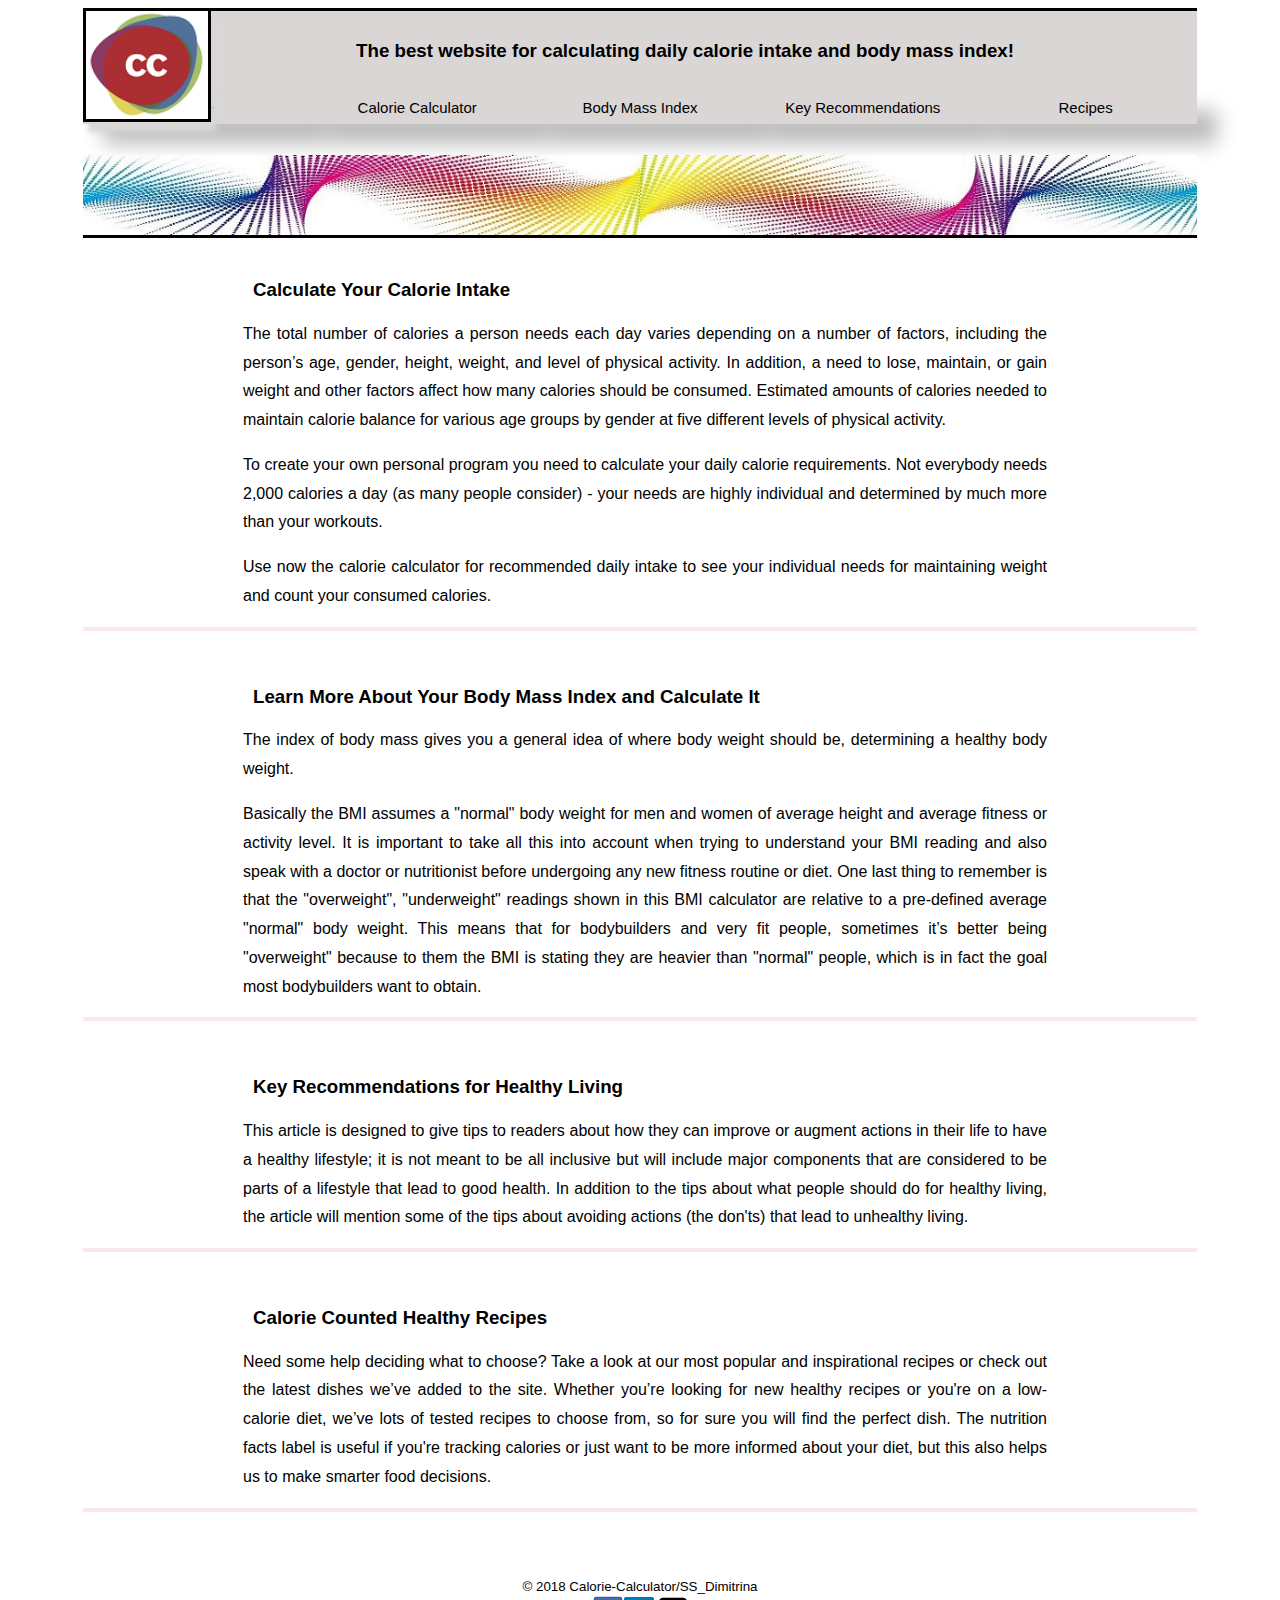
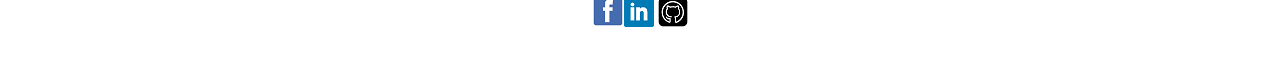
<file: SS_Dimitrina/index.html>
<!DOCTYPE html>
<html lang="en">
<head>
    <meta charset="utf-8">
    <meta name="viewport" content="width=device-width, initial-scale=1.0">
    <title>Calorie Calculator</title>
    <link rel="stylesheet" href="css/main.css">
    <link rel="shortcut icon" href="resources/iconTitle.ico" type="image/x-icon">
</head>
<body>

<!-- Header -->
<a href="index.html">
    <img id="logo" src="resources/logo.jpg" alt="logo">
</a>
<div id="homePage" class="tabcontent">
    <h3>The best website for calculating daily calorie intake and body mass index!</h3>
</div>
<div id="calorieCalculator" class="tabcontent">
    <h3>Count your calorie intake and see recommended intake per day for maintaining your weight</h3>
</div>
<div id="bmiCalculator" class="tabcontent">
    <h3>Calculate your Body Mass Index now by simply entering your weight and height</h3>
</div>
<div id="recommendations" class="tabcontent">
    <h3>Tips and tricks for better life</h3>
</div>
<div id="recipes" class="tabcontent">
    <h3>The most delicious, healthy and easy recipes you have to try</h3>
</div>
<button id="homePage-button" class="tablink" onclick="loadPage('index.html')">Home</button>
<button id="calorieCalculator-button" class="tablink" onclick="loadPage('html/CalorieCalculator.html')">Calorie
    Calculator
</button>
<button id="bmiCalculator-button" class="tablink" onclick="loadPage('html/BMI.html')">Body Mass Index</button>
<button id="recommendations-button" class="tablink" onclick="loadPage('html/Recommendations.html')">Key Recommendations
</button>
<button id="recipes-button" class="tablink" onclick="loadPage('html/Recipes.html')">Recipes</button>
<div class="break">
</div>
<div class="center">
    <img id="wall" src="resources/my_wall.jpg" alt="Wall">
</div>
<br>
<!-- End Header -->

<img id="scrollButton" onclick="topFunction()" src="resources/back-to-top.png" title="Go to top" alt="Go to top">
<div class="paragraph">
    <h3>Calculate Your Calorie Intake</h3>
    <p>
        The total number of calories a person needs each day varies depending on a number of factors,
        including the person’s age, gender, height, weight, and level of physical activity.
        In addition, a need to lose, maintain, or gain weight and other factors affect how many calories
        should be consumed. Estimated amounts of calories needed to maintain calorie balance for various
        age groups by gender at five different levels of physical activity.
    </p>
    <p>
        To create your own personal program you need to calculate your daily calorie requirements. Not everybody needs
        2,000 calories a day (as many people consider) - your needs are highly individual and determined by much more
        than your workouts.
    </p>
    <p>
        Use now the calorie calculator for recommended daily intake to see your individual needs for maintaining
        weight and count your consumed calories.
    </p>
</div>
<br>
<br>
<div class="paragraph">
    <h3>Learn More About Your Body Mass Index and Calculate It</h3>
    <p>The index of body mass gives you a general idea of where body weight should be, determining a healthy body
        weight.
    </p>
    <p>Basically the BMI assumes a "normal" body weight for men and women of average height and average fitness or
        activity
        level. It is important to take all this into account when trying to understand your BMI reading and also speak
        with a
        doctor
        or nutritionist before undergoing any new fitness routine or diet. One last thing to remember is that the
        "overweight",
        "underweight" readings shown in this BMI calculator are relative to a pre-defined average "normal" body weight.
        This means that for bodybuilders and very fit people, sometimes it’s better being "overweight" because to them
        the BMI is stating they are heavier than "normal" people, which is in fact the goal most bodybuilders want to
        obtain.
    </p>
</div>
<br>
<br>
<div class="paragraph">
    <h3>Key Recommendations for Healthy Living</h3>
    <p>This article is designed to give tips to readers about how they can improve or augment actions in their life
        to have a healthy lifestyle; it is not meant to be all inclusive but will include major components that are
        considered to be parts of a lifestyle that lead to good health. In addition to the tips about what people
        should do for healthy living, the article will mention some of the tips about avoiding actions (the don'ts)
        that lead to unhealthy living.
    </p>
</div>
<br>
<br>
<div class="paragraph">
    <h3>Calorie Counted Healthy Recipes</h3>
    <p>Need some help deciding what to choose? Take a look at our most popular and inspirational recipes or check out
        the
        latest dishes we’ve added to the site. Whether you’re looking for new healthy recipes or you're on a low-calorie
        diet, we’ve lots of tested recipes to choose from, so for sure you will find the perfect dish. The nutrition
        facts label is useful if you're tracking calories or just want to be more informed about your diet, but this
        also helps us to make smarter food decisions.</p>
</div>
<div class="break">
</div>

<!-- Footer -->
<div class="center">
    <small>&copy; 2018 Calorie-Calculator/SS_Dimitrina</small>
    <br>
    <div>
        <a target="_blank" href="https://www.facebook.com/dimitrina.beleva">
            <img src="resources/facebook-icon.png" alt="facebook-icon">​
        </a>
        <a target="_blank" href="https://www.linkedin.com/in/dimitrina-beleva-0bbb1076/">
            <img src="resources/linkedin-icon.png" alt="linked-icon">
        </a>
        <a target="_blank" href="https://github.com/dimitrina-beleva/Calorie-Calculator">
            <img src="resources/github-icon.png" alt="github-icon">
        </a>
    </div>
</div>
<!-- End Footer -->

<script src="libs/jquery-3.3.1.min.js"></script>
<script src="js/main.js"></script>
<script>openTab('homePage', document.getElementById("homePage-button"), 'rgb(218, 214, 214)')</script>
</body>
</html>
</file>
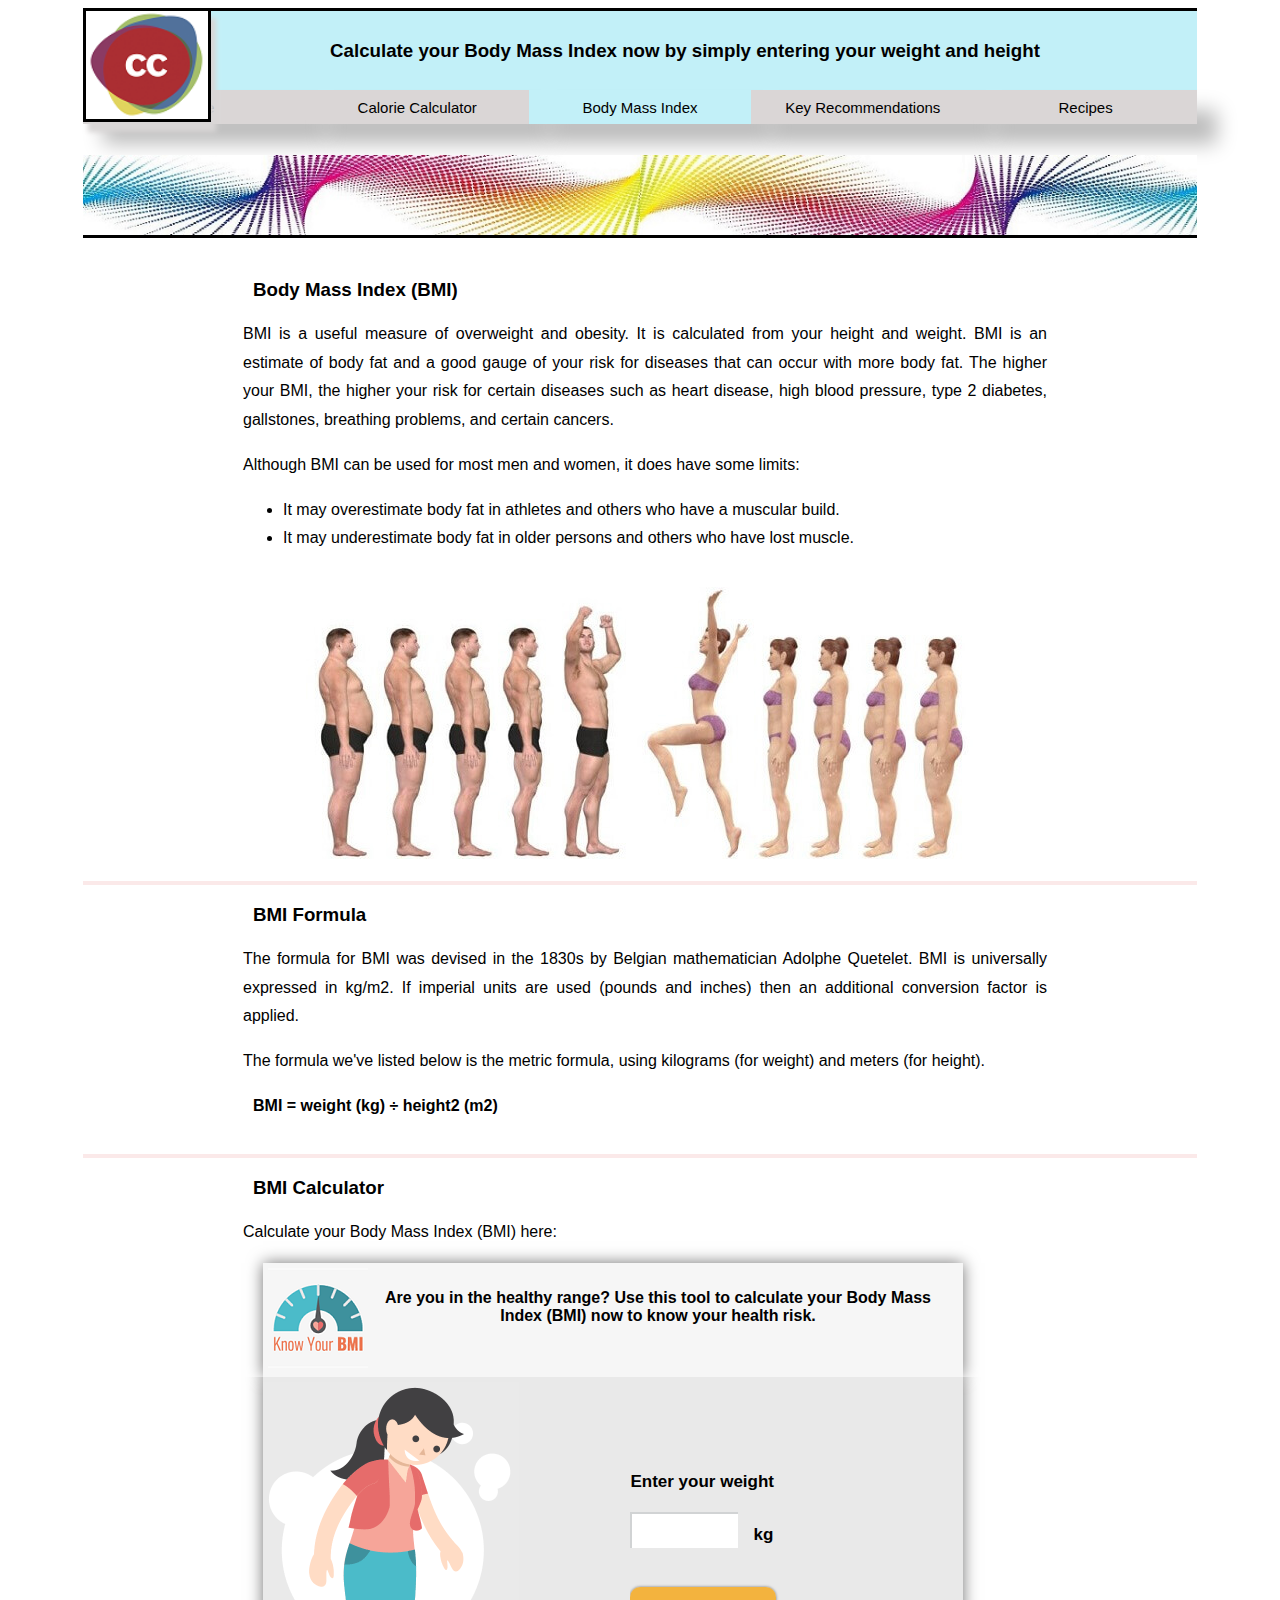
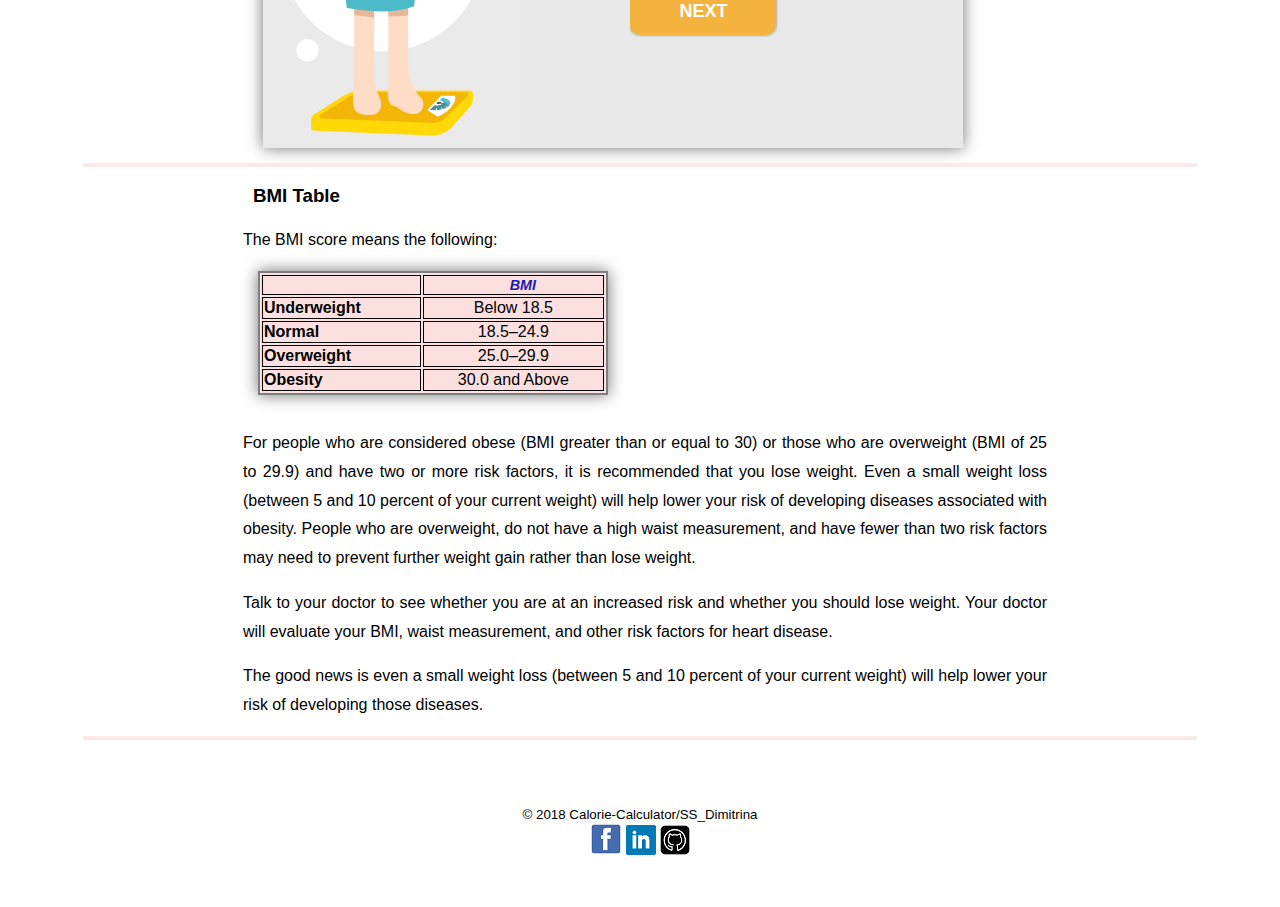
<file: SS_Dimitrina/html/BMI.html>
<!DOCTYPE html>
<html lang="en">
<head>
    <meta charset="utf-8">
    <meta name="viewport" content="width=device-width, initial-scale=1.0">
    <title>Calorie Calculator</title>
    <link rel="stylesheet" href="../css/main.css">
    <link rel="shortcut icon" href="../resources/iconTitle.ico" type="image/x-icon">
</head>
<body>

<!-- Header -->
<a href="../index.html">
    <img id="logo" src="../resources/logo.jpg" alt="logo">
</a>
<div id="homePage" class="tabcontent">
    <h3>The best website for calculating daily calorie intake and body mass index!</h3>
</div>
<div id="calorieCalculator" class="tabcontent">
    <h3>Count your calorie intake and see recommended intake per day for maintaining your weight</h3>
</div>
<div id="bmiCalculator" class="tabcontent">
    <h3>Calculate your Body Mass Index now by simply entering your weight and height</h3>
</div>
<div id="recommendations" class="tabcontent">
    <h3>Tips and tricks for better life</h3>
</div>
<div id="recipes" class="tabcontent">
    <h3>The most delicious, healthy and easy recipes you have to try</h3>
</div>
<button id="homePage-button" class="tablink" onclick="loadPage('../index.html')">Home</button>
<button id="calorieCalculator-button" class="tablink" onclick="loadPage('../html/CalorieCalculator.html')">Calorie
    Calculator
</button>
<button id="bmiCalculator-button" class="tablink" onclick="loadPage('../html/BMI.html')">Body Mass Index</button>
<button id="recommendations-button" class="tablink" onclick="loadPage('../html/Recommendations.html')">Key
    Recommendations
</button>
<button id="recipes-button" class="tablink" onclick="loadPage('../html/Recipes.html')">Recipes</button>
<div class="break">
</div>
<div class="center">
    <img id="wall" src="../resources/my_wall.jpg" alt="Wall">
</div>
<br>
<!-- End Header -->

<img id="scrollButton" onclick="topFunction()" src="../resources/back-to-top.png" title="Go to top" alt="Go to top">
<div class="paragraph">
    <h3>Body Mass Index (BMI)</h3>
    <p>BMI is a useful measure of overweight and obesity. It is calculated from your height and weight. BMI is an
        estimate
        of body fat and a good gauge of your risk for diseases that can occur with more body fat. The higher your BMI,
        the higher your risk for certain diseases such as heart disease, high blood pressure, type 2 diabetes,
        gallstones,
        breathing problems, and certain cancers.</p>
    <p>Although BMI can be used for most men and women, it does have some limits:</p>
    <ul>
        <li>It may overestimate body fat in athletes and others who have a muscular build.</li>
        <li>It may underestimate body fat in older persons and others who have lost muscle.</li>
    </ul>
    <br>
    <div class="center">
        <img src="../resources/body-fat-percentage-men-women.jpg" alt="Body fat percentage-men and women">
    </div>
    <br>
</div>
<div class="paragraph">
    <h3>BMI Formula</h3>
    <p>The formula for BMI was devised in the 1830s by Belgian mathematician Adolphe Quetelet. BMI is universally
        expressed
        in kg/m2. If imperial units are used (pounds and inches) then an additional conversion factor is applied.</p>
    <p>The formula we've listed below is the metric formula, using kilograms (for weight) and meters (for height).</p>
    <h4>BMI = weight (kg) ÷ height2 (m2)</h4>
    <br>
</div>
<div class="paragraph">
    <h3>BMI Calculator</h3>
    <p>Calculate your Body Mass Index (BMI) here:</p>
    <div class="top-area-calc">
        <div class="img">
            <img src="../resources/bmi-calculator.png" alt="Know Your BMI"> &nbsp;
        </div>
        <div class="txt-box">
            <h4>Are you in the healthy range? Use this tool to calc​ulate your Body Mass Index (BMI) now to know your
                health
                risk.
            </h4>
        </div>
    </div>
    <div class="calc-main-area">
        <div id="box01" class="box" style="display: block;">
            <div class="calc-frame">
                <div class="img">
                    <img src="../resources/image02.gif" alt="Enter Weight"> &nbsp;​
                </div>
                <div class="text-box">
                    <span class="error-txt">*Please enter your weight</span>
                    <h3>Enter your weight</h3>
                    <div class="row">
                        <input id="weight-bmi" type="number">
                        <span class="txt">kg</span>
                    </div>
                    <a href="#box02" class="btn-next">next</a>
                </div>
            </div>
        </div>
        <div id="box02" class="box" style="display: none;">
            <div class="calc-frame">
                <div class="img">
                    <img src="../resources/image03.gif" alt="Enter Height"> &nbsp; ​
                </div>
                <div class="text-box">
                    <span class="error-txt">*Please enter your height</span>
                    <h3>Enter your height</h3>
                    <div class="row">
                        <input id="height-bmi" type="number">
                        <span class="txt">cm</span>
                    </div>
                    <a href="#box03" class="btn-next">calculate</a>
                </div>
            </div>
        </div>
        <div id="box03" class="box" style="display: none;">
            <div class="result-area-holder">
                <div id="result01" class="result-area-calc" style="display: none;">
                    <div class="img-box same-height-left">
                        <div class="title">
                            <h2>Your Results</h2>
                        </div>
                        <div class="img">
                            <img src="../resources/image-risk01.gif" alt="Calculating Risk"> &nbsp;
                        </div>
                    </div>
                    <div class="txt-box same-height-right">
                        <ul class="top-lst-calc">
                            <li>
                                <strong>Your BMI:</strong>
                                <span class="final-bmi"></span>
                            </li>
                            <li>
                                <strong>Normal BMI:</strong> 20
                            </li>
                        </ul>
                        <strong class="ttl">You are
                            <span class="decor">AT LOW RISK*</span>
                            <span class="add-text">*But increased risk of other clinical problems</span>
                        </strong>
                        <p>AT RISK of nutritional deficiency and osteoporosis. You are encouraged to eat a balanced meal
                            and to seek medical advice if necessary.
                        </p>
                        <a href="#box01" class="btn-next back">back</a>
                    </div>
                </div>
                <div id="result02" class="result-area-calc" style="display: none;">
                    <div class="img-box same-height-left">
                        <div class="title">
                            <h2>Your Results</h2>
                        </div>
                        <div class="img">
                            <img src="../resources/image-risk02.gif" alt="Low Risk"> &nbsp;​​
                        </div>
                    </div>
                    <div class="txt-box same-height-right">
                        <ul class="top-lst-calc">
                            <li>
                                <strong>Your BMI:</strong>
                                <span class="final-bmi"></span>
                            </li>
                            <li>
                                <strong>Normal BMI:</strong> 20
                            </li>
                        </ul>
                        <strong class="ttl">You are
                            <span class="decor">AT LOW RISK</span>
                        </strong>
                        <p>Achieve a healthy weight by balancing your caloric input (diet) and output (physical
                            activity).</p>
                        <a href="#box01" class="btn-next back">back</a>
                    </div>
                </div>
                <div id="result03" class="result-area-calc" style="display: block;">
                    <div class="img-box same-height-left">
                        <div class="title">
                            <h2>Your Results</h2>
                        </div>
                        <div class="img">
                            <img src="../resources/image-risk03.gif" alt="Moderate Risk"> &nbsp;
                        </div>
                    </div>
                    <div class="txt-box same-height-right">
                        <ul class="top-lst-calc">
                            <li>
                                <strong>Your BMI:</strong>
                                <span class="final-bmi"></span>
                            </li>
                            <li>
                                <strong>Normal BMI:</strong> 20
                            </li>
                        </ul>
                        <strong class="ttl">You are
                            <span class="decor">AT MODERATE RISK</span>
                        </strong>
                        <p>Aim to lose 5% to 10% of your body weight over 6 to 12 months by increasing physical activity
                            and reducing caloric intake</p>
                        <a href="#box01" class="btn-next back">back</a>
                    </div>
                </div>
                <div id="result04" class="result-area-calc" style="display: none;">
                    <div class="img-box same-height-left">
                        <div class="title">
                            <h2>Your Results</h2>
                        </div>
                        <div class="img">
                            <img src="../resources/image-risk04.gif" alt="High Risk"> &nbsp;
                        </div>
                    </div>
                    <div class="txt-box same-height-right">
                        <ul class="top-lst-calc">
                            <li>
                                <strong>Your BMI:</strong>
                                <span class="final-bmi"></span>
                            </li>
                            <li>
                                <strong>Normal BMI:</strong> 20
                            </li>
                        </ul>
                        <strong class="ttl">You are
                            <span class="decor">AT HIGH RISK</span>
                        </strong>
                        <p>
                            Aim to lose 5% to 10% of your body weight over 6 to 12 months by increasing physical
                            activity and reducing caloric intake.
                            Go for regular health screening to keep co-morbid conditions* in check.
                            <br>
                            <br> *Cardiovascular risks of metabolic syndrome, including Type 2 Diabetes, Hypertension
                            and
                            Hyperlipidemia.
                        </p>
                        <a href="#box01" class="btn-next back">back</a>
                    </div>
                </div>
            </div>
        </div>
    </div>
</div>
<div class="paragraph">
    <h3>BMI Table</h3>
    <p>The BMI score means the following:</p>
    <table class="tableBMI">
        <tbody>
        <tr>
            <th>&nbsp;</th>
            <th scope="col">
                <strong>BMI</strong>
            </th>
        </tr>
        <tr>
            <td>
                <strong>Underweight</strong>
            </td>
            <td>
                <div class="center">Below 18.5</div>
            </td>
        </tr>
        <tr>
            <td>
                <strong>Normal</strong>
            </td>
            <td>
                <div class="center">18.5–24.9</div>
            </td>
        </tr>
        <tr>
            <td>
                <strong>Overweight</strong>
            </td>
            <td>
                <div class="center">25.0–29.9</div>
            </td>
        </tr>
        <tr>
            <td>
                <strong>Obesity</strong>
            </td>
            <td>
                <div class="center">30.0 and Above</div>
            </td>
        </tr>
        </tbody>
    </table>
    <br>
    <p>For people who are considered obese (BMI greater than or equal to 30) or those who are overweight (BMI of 25 to
        29.9)
        and have two or more risk factors, it is recommended that you lose weight. Even a small weight loss (between
        5 and 10 percent of your current weight) will help lower your risk of developing diseases associated with
        obesity.
        People who are overweight, do not have a high waist measurement, and have fewer than two risk factors may need
        to prevent further weight gain rather than lose weight.</p>
    <p>Talk to your doctor to see whether you are at an increased risk and whether you should lose weight. Your doctor
        will
        evaluate your BMI, waist measurement, and other risk factors for heart disease.</p>
    <p>The good news is even a small weight loss (between 5 and 10 percent of your current weight) will help lower your
        risk of developing those diseases.</p>
</div>
<div class="break">
</div>

<!-- Footer -->
<div class="center">
    <small>&copy; 2018 Calorie-Calculator/SS_Dimitrina</small>
    <br>
    <div>
        <a target="_blank" href="https://www.facebook.com/dimitrina.beleva">
            <img src="../resources/facebook-icon.png" alt="facebook-icon">
        </a>
        <a target="_blank" href="https://www.linkedin.com/in/dimitrina-beleva-0bbb1076/">
            <img src="../resources/linkedin-icon.png" alt="linked-icon">
        </a>
        <a target="_blank" href="https://github.com/dimitrina-beleva/Calorie-Calculator">
            <img src="../resources/github-icon.png" alt="github-icon">
        </a>
    </div>
</div>
<!-- End Footer -->

<script src="../libs/jquery-3.3.1.min.js"></script>
<script src="../js/main.js"></script>
<script src="../js/bmi-calculator.js"></script>
</body>
</html>
</file>
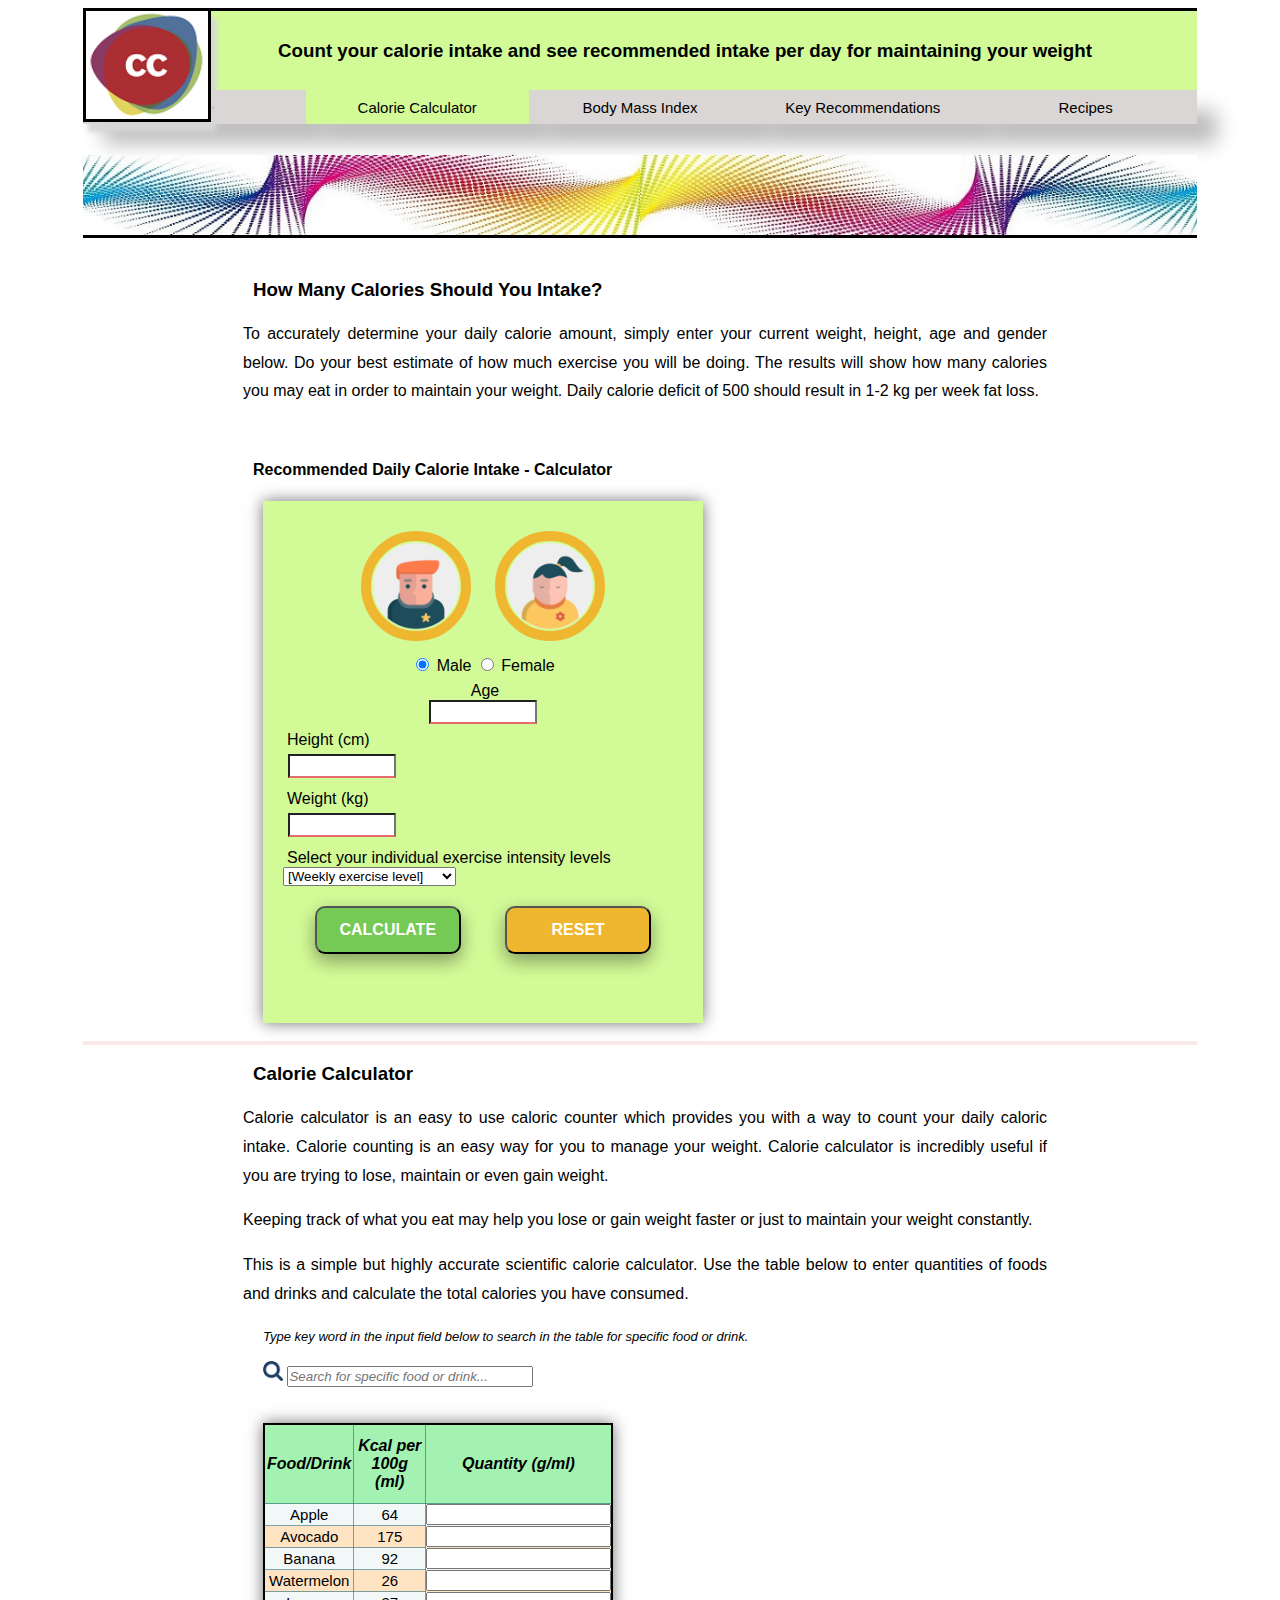
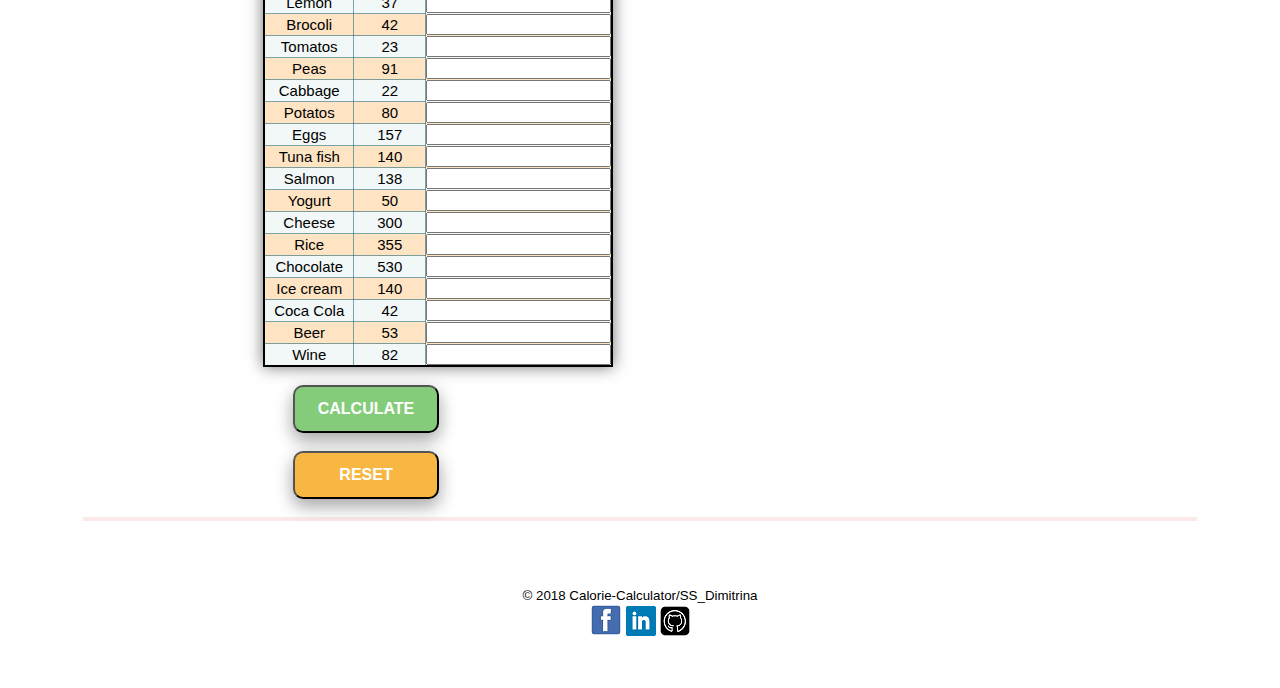
<file: SS_Dimitrina/html/CalorieCalculator.html>
<!DOCTYPE html>
<html lang="en">
<head>
    <meta charset="utf-8">
    <meta name="viewport" content="width=device-width, initial-scale=1.0">
    <title>Calorie Calculator</title>
    <link rel="stylesheet" href="../css/main.css">
    <link rel="shortcut icon" href="../resources/iconTitle.ico" type="image/x-icon">
</head>
<body>

<!-- Header -->
<a href="../index.html">
    <img id="logo" src="../resources/logo.jpg" alt="logo">
</a>
<div id="homePage" class="tabcontent">
    <h3>The best website for calculating daily calorie intake and body mass index!</h3>
</div>
<div id="calorieCalculator" class="tabcontent">
    <h3>Count your calorie intake and see recommended intake per day for maintaining your weight</h3>
</div>
<div id="bmiCalculator" class="tabcontent">
    <h3>Calculate your Body Mass Index now by simply entering your weight and height</h3>
</div>
<div id="recommendations" class="tabcontent">
    <h3>Tips and tricks for better life</h3>
</div>
<div id="recipes" class="tabcontent">
    <h3>The most delicious, healthy and easy recipes you have to try</h3>
</div>
<button id="homePage-button" class="tablink" onclick="loadPage('../index.html')">Home</button>
<button id="calorieCalculator-button" class="tablink" onclick="loadPage('../html/CalorieCalculator.html')">Calorie
    Calculator
</button>
<button id="bmiCalculator-button" class="tablink" onclick="loadPage('../html/BMI.html')">Body Mass Index</button>
<button id="recommendations-button" class="tablink" onclick="loadPage('../html/Recommendations.html')">Key
    Recommendations
</button>
<button id="recipes-button" class="tablink" onclick="loadPage('../html/Recipes.html')">Recipes</button>
<div class="break">
</div>
<div class="center">
    <img id="wall" src="../resources/my_wall.jpg" alt="Wall">
</div>
<br>
<!-- End Header -->

<img id="scrollButton" onclick="topFunction()" src="../resources/back-to-top.png" title="Go to top" alt="Go to top">
<div class="paragraph">
    <h3>How Many Calories Should You Intake?</h3>
    <p>To accurately determine your daily calorie amount, simply enter your current weight, height, age and gender
        below.
        Do your best estimate of how much exercise you will be doing. The results will show how many calories you may
        eat in order to maintain your weight. Daily calorie deficit of 500 should result in 1-2 kg per week fat
        loss.</p>
    <br>
    <h4>Recommended Daily Calorie Intake - Calculator</h4>
    <div class="recommendedCalorieIntakeCalculator">
        <div id="recommended-intake-form">
            <div id="img-male-female" class="center">
                <img class="gender-image" src="../resources/male.gif" alt="male">
                <img class="gender-image" src="../resources/female.gif" alt="gemale">
            </div>
            <div class="center">
                <input id="male" type="radio" name="gender" value="Male" checked> Male
                <input id="female" type="radio" name="gender" value="Female"> Female
            </div>
            <div class="center">
                <label for="age">Age</label>
                <input id="age" class="calculate-form" type="number" name="age" required min="1" max="100">
            </div>
            <div>
                <label>Height (cm)</label>
                <input id="height" class="calculate-form height-weight-input" type="number" name="height" required min="1" max="250">
            </div>
            <div>
                <label>Weight (kg)</label>
                <input id="weight" class="calculate-form height-weight-input" type="number" name="weight" required min="1" max="200">
            </div>
            <label for="activity">Select your individual exercise intensity levels</label>
            <select name="activity" id="activity">
                <option value="0" class="italic">[Weekly exercise level]</option>
                <option value="1.2">Little/No exercise</option>
                <option value="1.375">1-2 times per week</option>
                <option value="1.5">3-5 times per week</option>
                <option value="1.725">6-7 times per week</option>
                <option value="1.9">Twice daily or phisical job</option>
            </select>
            <br>
            <div class="center">
            <input type="button" id="calculateRDCI-Button" class="rdci-button calculate-button
            calculate-or-reset-button" onclick="calculateRDCI()"
            value="Calculate" name="calculate">
            <input type="button" id="resetRDCI-button" class="rdci-button reset-button
            calculate-or-reset-button" onclick="resetRDCI()"
            value="Reset" name="reset">
            </div>
            <span id="result-RDCI" class="amount"></span>
            <br>
        </div>
    </div>
    <br>
</div>
<div class="paragraph">
    <h3>Calorie Calculator</h3>
    <p>
        Calorie calculator is an easy to use caloric counter which provides you with a way to count your daily caloric
        intake. Calorie
        counting is an easy way for you to manage your weight. Calorie calculator is incredibly useful if you are trying
        to lose, maintain or even gain weight.
    </p>
    <p>
        Keeping track of what you eat may help you lose or gain weight faster or just to maintain your weight
        constantly.
    </p>
    <p>
        This is a simple but highly accurate scientific calorie calculator. Use the table below to enter quantities of
        foods and
        drinks and calculate the total calories you have consumed.
    </p>
    <p class="italic">Type key word in the input field below to search in the table for specific food or drink.</p>
    <div class="search">
        <img src="../resources/search.png" alt="Search">
        <input id="searchInput" type="text" placeholder="Search for specific food or drink...">
    </div>
    <br>
    <br>
    <!-- Table with Foods and Drinks and their calorie content per 100g / 100ml -->
    <table id="table-products" class="tableCalculator">
        <tbody id="products">
        <tr id="table-header">
            <th>Food/Drink</th>
            <th>Kcal per 100g (ml)</th>
            <th>Quantity (g/ml)</th>
        </tr>
        </tbody>
    </table>
    <br>
    <button id="calculateCalories-Button" class="calculate-calorie-button calculate-button calculate-or-reset-button" onclick="calculateCalories()">Calculate</button>
    <span id="sum" class="amount"></span>
    <br>
    <br>
    <button id="resetCalories-button" class="calculate-calorie-button reset-button calculate-or-reset-button" onclick="resetCalories()">Reset</button>
    <br>
    <br>
</div>
<div class="break">
</div>

<!-- Footer -->
<div class="center">
    <small>&copy; 2018 Calorie-Calculator/SS_Dimitrina</small>
    <br>
    <div>
        <a target="_blank" href="https://www.facebook.com/dimitrina.beleva">
            <img src="../resources/facebook-icon.png" alt="facebook-icon">
        </a>
        <a target="_blank" href="https://www.linkedin.com/in/dimitrina-beleva-0bbb1076/">
            <img src="../resources/linkedin-icon.png" alt="linked-icon">
        </a>
        <a target="_blank" href="https://github.com/dimitrina-beleva/Calorie-Calculator">
            <img src="../resources/github-icon.png" alt="github-icon">
        </a>
    </div>
</div>
<!-- End Footer -->

<script src="../libs/jquery-3.3.1.min.js"></script>
<script src="../js/main.js"></script>
<script src="../js/calorie-calculator.js"></script>
</body>
</html>
</file>
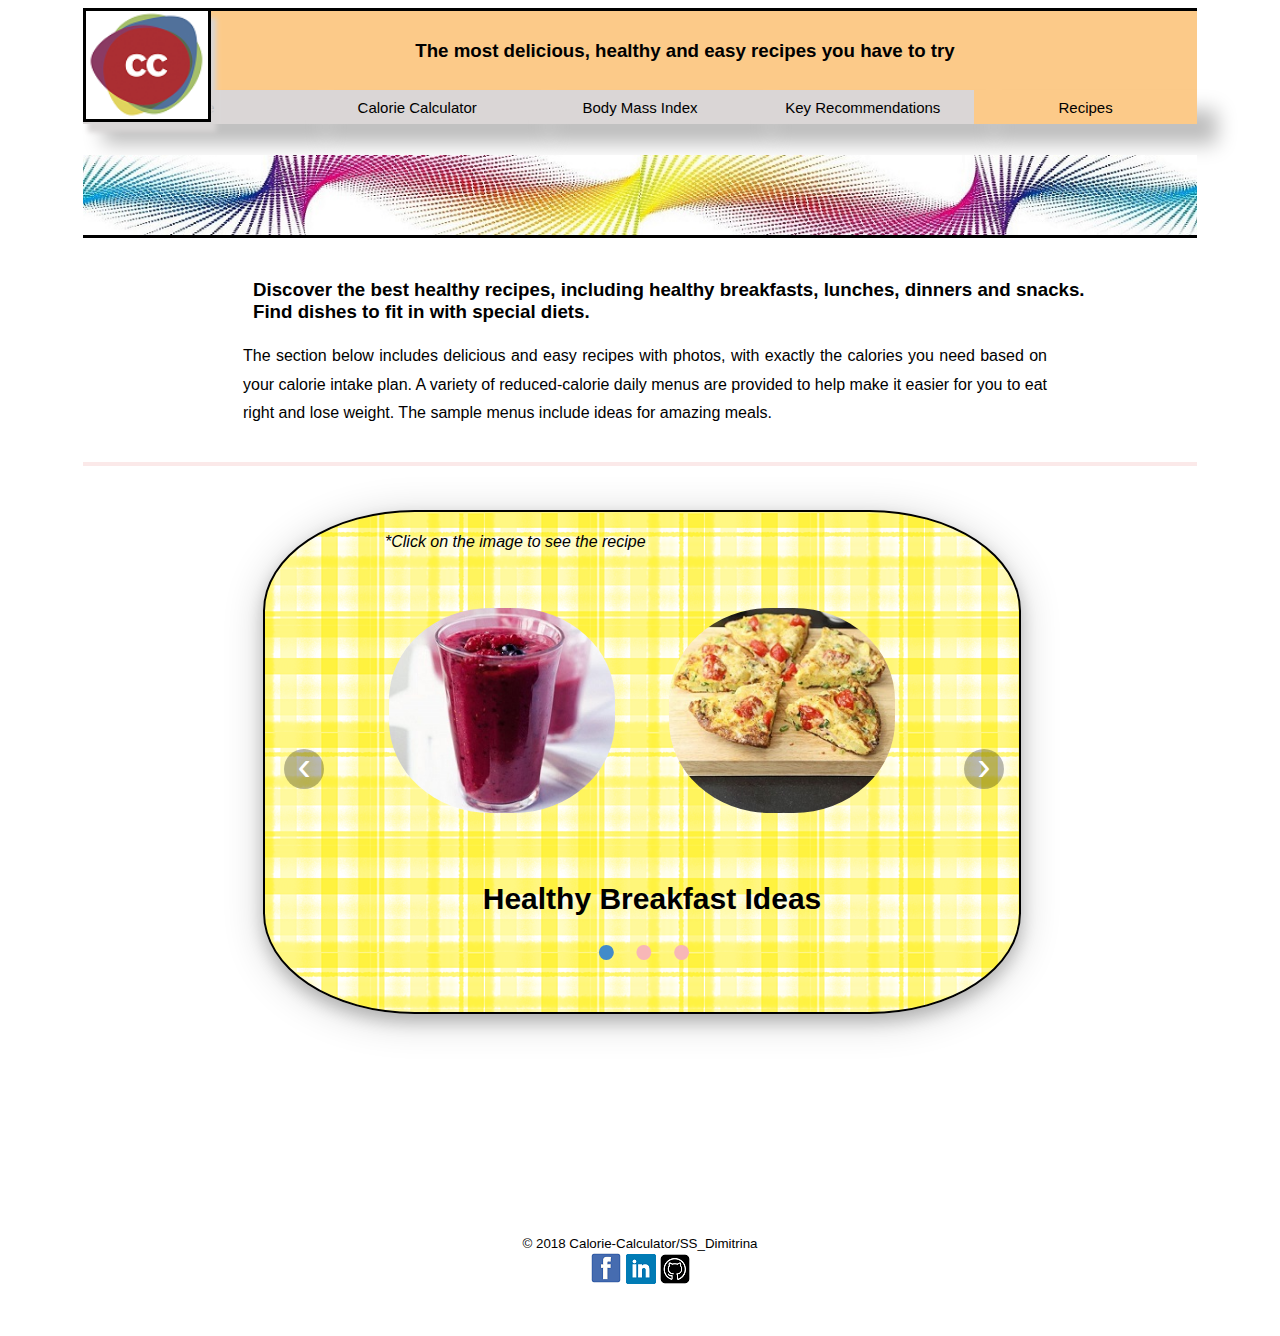
<file: SS_Dimitrina/html/Recipes.html>
<!DOCTYPE html>
<html lang="en">
<head>
    <meta charset="utf-8">
    <meta name="viewport" content="width=device-width, initial-scale=1.0">
    <title>Calorie Calculator</title>
    <link rel="stylesheet" href="../css/main.css">
    <link rel="shortcut icon" href="../resources/iconTitle.ico" type="image/x-icon">
</head>
<body>

<!-- Header -->
<a href="../index.html">
    <img id="logo" src="../resources/logo.jpg" alt="logo">
</a>
<div id="homePage" class="tabcontent">
    <h3>The best website for calculating daily calorie intake and body mass index!</h3>
</div>
<div id="calorieCalculator" class="tabcontent">
    <h3>Count your calorie intake and see recommended intake per day for maintaining your weight</h3>
</div>
<div id="bmiCalculator" class="tabcontent">
    <h3>Calculate your Body Mass Index now by simply entering your weight and height</h3>
</div>
<div id="recommendations" class="tabcontent">
    <h3>Tips and tricks for better life</h3>
</div>
<div id="recipes" class="tabcontent">
    <h3>The most delicious, healthy and easy recipes you have to try</h3>
</div>
<button id="homePage-button" class="tablink" onclick="loadPage('../index.html')">Home</button>
<button id="calorieCalculator-button" class="tablink" onclick="loadPage('../html/CalorieCalculator.html')">Calorie
    Calculator
</button>
<button id="bmiCalculator-button" class="tablink" onclick="loadPage('../html/BMI.html')">Body Mass Index</button>
<button id="recommendations-button" class="tablink" onclick="loadPage('../html/Recommendations.html')">Key
    Recommendations
</button>
<button id="recipes-button" class="tablink" onclick="loadPage('../html/Recipes.html')">Recipes</button>
<div class="break">
</div>
<div class="center">
    <img id="wall" src="../resources/my_wall.jpg" alt="Wall">
</div>
<br>
<!-- End Header -->

<img id="scrollButton" onclick="topFunction()" src="../resources/back-to-top.png" title="Go to top" alt="Go to top">
<div class="paragraph">
    <h3>Discover the best healthy recipes, including healthy breakfasts, lunches, dinners and snacks. Find dishes to fit
        in with special diets.</h3>
    <p>The section below includes delicious and easy recipes with photos, with exactly the calories you need based on
        your
        calorie intake plan. A variety of reduced-calorie daily menus are provided to help make it easier for you to eat
        right
        and lose weight. The sample menus include ideas for amazing meals.</p>
    <br>
</div>
<br>
<div class="carousel">
    <div class="carousel-inner">
        <input id="carousel-1" class="carousel-open" type="radio" name="carousel" hidden=""
               checked="checked">
        <div class="carousel-item">
            <div class="center">
                <p>*Click on the image to see the recipe</p>
                <span class="recipe-images" onclick="changeRecipeVisibility('Recipe1')">
                    <img src="../resources/Breakfast-Smoothie.jpg" alt="Breakfast smoothie">
                </span>
                <span class="recipe-images" onclick="changeRecipeVisibility('Recipe2')">
                    <img src="../resources/Omelette-Wedges.jpg" alt="Omelette wedges">
                </span>
                <h3>Healthy Breakfast Ideas</h3>
            </div>
        </div>
        <input id="carousel-2" class="carousel-open" type="radio" name="carousel" hidden="">
        <div class="carousel-item">
            <div class="center">
                <p>*Click on the image to see the recipe</p>
                <span class="recipe-images" onclick="changeRecipeVisibility('Recipe3')">
                    <img src="../resources/Poached-Eggs-with-Smashed-Avocado-and-Tomatoes.jpg"
                         alt="Poached eggs with smashed avocado and tomatoes">
                </span>
                <span class="recipe-images" onclick="changeRecipeVisibility('Recipe6')">
                    <img src="../resources/Thai-Squash-Soup.jpg" alt="Thai squash soup">
                </span>
                <h3>Quick and Easy Lunch Recipes</h3>
            </div>
        </div>
        <input id="carousel-3" class="carousel-open" type="radio" name="carousel" hidden="">
        <div class="carousel-item">
            <p>*Click on the image to see the recipe</p>
            <div class="center">
                <span class="recipe-images" onclick="changeRecipeVisibility('Recipe4')">
                    <img src="../resources/Spicy-Yogurt-Chicken.jpg" alt="Spicy-yogurt-chicken">
                </span>
                <span class="recipe-images" onclick="changeRecipeVisibility('Recipe5')">
                    <img src="../resources/Smoked-Salmon-and-Lemon-Scramled-Eggs.jpg"
                         alt="Smoked salmon and lemon scrambled eggs">
                </span>
                <h3>All-Time Best Dinner Recipes</h3>
            </div>
        </div>
        <label for="carousel-3" class="carousel-control prev control-1">‹</label>
        <label for="carousel-2" class="carousel-control next control-1">›</label>
        <label for="carousel-1" class="carousel-control prev control-2">‹</label>
        <label for="carousel-3" class="carousel-control next control-2">›</label>
        <label for="carousel-2" class="carousel-control prev control-3">‹</label>
        <label for="carousel-1" class="carousel-control next control-3">›</label>
        <ol class="carousel-indicators">
            <li>
                <label for="carousel-1" class="carousel-bullet">•</label>
            </li>
            <li>
                <label for="carousel-2" class="carousel-bullet">•</label>
            </li>
            <li>
                <label for="carousel-3" class="carousel-bullet">•</label>
            </li>
        </ol>
    </div>
</div>
<div class="break">
</div>
<div class="recipes">
    <div id="Recipe1" class="hidden non-display border">
        <h3>Breakfast smoothie</h3>
        <div class="recipe-details">
            <div class="images">
                <img src="../resources/Breakfast-Smoothie.jpg" alt="Breakfast smoothie">
            </div>
            <div class="ingredients">
                <p>
                    <b>Ingredients:</b>
                </p>
                <ul>
                    <li>1 small ripe banana</li>
                    <li>about 140g blackberries, blueberries, raspberries or strawberries(or use a mix)</li>
                    <li>apple juice or mineral water (optional)</li>
                    <li>honey</li>
                </ul>
            </div>
            <div class="method">
                <p>
                    <b>Method:</b>
                </p>
                <ol>
                    <li>Slice the banana into your blender or food processor and add the berries of your choice.
                        Whizz
                        until smooth. With the blades whirring, pour in juice or water to make the consistency you
                        like. Toss a few extra fruits on top, drizzle with honey and serve.
                    </li>
                </ol>
            </div>
        </div>
        <div class="preparation">
            <p>Prep: 5min</p>
            <p>Kcal: 165 per 100g</p>
        </div>
    </div>
    <br>
    <div id="Recipe2" class="hidden non-display border">
        <h3>Omelette Wedges</h3>
        <div class="recipe-details">
            <div class="images">
                <img src="../resources/Omelette-Wedges.jpg" alt="Omelette wedges">
            </div>
            <div class="ingredients">
                <p>
                    <b>Ingredients:</b>
                </p>
                <ul>
                    <li>3 spring onions</li>
                    <li>200g potatoes</li>
                    <li>4 rashers smoked bacon</li>
                    <li>2 tbsp sunflower oil</li>
                    <li>8 eggs</li>
                    <li>1 tsp mustard</li>
                    <li>85g cheddar</li>
                    <li>2 tomatoes</li>
                </ul>
            </div>
            <div class="method">
                <p>
                    <b>Method:</b>
                </p>
                <ol>
                    <li>Chop the onions and set aside. Slice the potatoes, then boil in a pan of salted water for 10
                        mins until just tender. Drain.
                    </li>
                    <li>Snip the bacon into pieces with scissors. Heat a frying pan with 1 tsp oil, then stir-fry
                        the
                        bacon until it turns pink. Add onions to the pan, stir briefly for a couple of secs to
                        slightly
                        soften, then tip the bacon and onion into a bowl. Wash and dry the frying pan.
                    </li>
                    <li>Break the eggs into a bowl, then whisk with the mustard and a little salt and pepper.</li>
                    <li>Grate the cheese and add half to the egg mixture with the cooked bacon, onions and potatoes.
                        Gently stir to mix everything. Heat 2 tbsp oil in the pan, pour in the mixture.
                    </li>
                    <li>Turn on the grill so it has time to heat up. Leave the omelette to cook, undisturbed, over a
                        low heat for about 6 mins. Meanwhile, cut the tomatoes into wedges, scatter over the
                        omelette
                        and sprinkle with the grated cheese.
                    </li>
                    <li>Put the frying pan under the grill to cook the last of the egg mixture and melt the cheese.
                        Cut
                        into wedges and serve.
                    </li>
                </ol>
            </div>
        </div>
        <div class="preparation">
            <p>Prep: 10min</p>
            <p>Cook: 10min</p>
            <p>Kcal: 275 per 100g</p>
        </div>
    </div>
    <br>
    <div id="Recipe3" class="hidden non-display border">
        <h3>Poached eggs with smashed avocado and tomatoes</h3>
        <div class="recipe-details">
            <div class="images">
                <img src="../resources/Poached-Eggs-with-Smashed-Avocado-and-Tomatoes.jpg"
                     alt="Poached eggs with smashed avocado and tomatoes">
            </div>
            <div class="ingredients">
                <p>
                    <b>Ingredients:</b>
                </p>
                <ul>
                    <li>2 tomatoes, halved</li>
                    <li>½ tsp rapeseed oil</li>
                    <li>2 eggs</li>
                    <li>1 small ripe avocado</li>
                    <li>2 slices seeded wholemeal soda bread</li>
                    <li>2 handfuls rocket</li>
                </ul>
            </div>
            <div class="method">
                <p>
                    <b>Method:</b>
                </p>
                <ol>
                    <li>Heat a non-stick frying pan, very lightly brush the cut surface of the tomatoes with a
                        little
                        oil, then cook them, cut-side down, in the pan until they have softened and slightly
                        caramelised.
                        Meanwhile, heat a pan of water, carefully break in the eggs and leave to poach for 1-2 mins
                        until the whites are firm but the yolks are still runny.
                    </li>
                    <li>Halve and stone the avocado, then scoop out the flesh and smash onto the bread. Add the
                        eggs,
                        grind over black pepper and add a handful of rocket to each portion. Serve the tomatoes on
                        the side.
                    </li>
                </ol>
            </div>
            <div class="preparation">
                <p>Prep: 10min</p>
                <p>Cook: 10min</p>
                <p>Kcal: 411 per 100g</p>
            </div>
        </div>
    </div>
    <br>
    <div id="Recipe4" class="hidden non-display border">
        <h3>Spicy yogurt chicken</h3>
        <div class="recipe-details">
            <div class="images">
                <img src="../resources/Spicy-Yogurt-Chicken.jpg" alt="Spicy yogurt chicken">
            </div>
            <div class="ingredients">
                <p>
                    <b>Ingredients:</b>
                </p>
                <ul>
                    <li>8 skinless chicken drumsticks</li>
                    <li>150ml pot natural yogurt</li>
                    <li>1 tsp chilli powder</li>
                    <li>1 tbsp ground cumin</li>
                    <li>1 tbsp ground coriander</li>
                    <li>2 tsp ground turmeric</li>
                </ul>
            </div>
            <div class="method">
                <p>
                    <b>Method:</b>
                </p>
                <ol>
                    <li>With a sharp knife, make a few slashes in each drumstick. Mix the remaining ingredients in a
                        bowl, season to taste. Add the drumsticks, rubbing the mixture well into the meat. If you
                        have time, cover and chill for 5 mins.
                    </li>
                    <li>Remove the drumsticks from the marinade, shaking off the excess. Cook them on the barbecue
                        for
                        20 mins, turning occasionally, until cooked through.
                    </li>
                </ol>
            </div>
        </div>
        <div class="preparation">
            <p>Prep: 5min</p>
            <p>Cook: 20min</p>
            <p>Kcal: 394 per 100g</p>
        </div>
    </div>
    <br>
    <div id="Recipe5" class="hidden non-display border">
        <h3>Smoked salmon and lemon scrambled eggs</h3>
        <div class="recipe-details">
            <div class="images">
                <img src="../resources/Smoked-Salmon-and-Lemon-Scramled-Eggs.jpg"
                     alt="Smoked salmon and lemon scrambled eggs">
            </div>
            <div class="ingredients">
                <p>
                    <b>Ingredients:</b>
                </p>
                <ul>
                    <li>1 bagel</li>
                    <li>1 slice smoked salmon</li>
                    <li>black pepper</li>
                    <li>a wedge of lemon</li>
                    <li>scrambled eggs</li>
                </ul>
            </div>
            <div class="method">
                <p>
                    <b>Method:</b>
                </p>
                <ol>
                    <li>Halve, toast and butter a bagel. Drape a slice of smoked salmon on each half and spoon over
                        the
                        scrambled egg. Grind over black pepper and serve with a wedge of lemon on the side.
                    </li>
                </ol>
            </div>
        </div>
        <div class="preparation">
            <p>Prep: 10min</p>
            <p>Kcal: 366 per 100g</p>
        </div>
    </div>
    <br>
    <div id="Recipe6" class="hidden non-display border">
        <h3>Thai squash soup</h3>
        <div class="recipe-details">
            <div class="images">
                <img src="../resources/Thai-Squash-Soup.jpg" alt="Thai squash soup">
            </div>
            <div class="ingredients">
                <p>
                    <b>Ingredients:</b>
                </p>
                <ul>
                    <li>1 onion, chopped</li>
                    <li>1 lemongrass stalk, bashed and shredded</li>
                    <li>1-2 red chillies, roughly chopped</li>
                    <li>1kg butternut squash, peeled and diced juice 1 lime</li>
                    <li>125ml coconut milk</li>
                    <li>small bunch coriander, leaves picked</li>
                </ul>
            </div>
            <div class="method">
                <p>
                    <b>Method:</b>
                </p>
                <ol>
                    <li>Fry the onion, lemongrass and most of the chilli in a large pan with a splash of water for
                        2-3
                        mins until softened – add more water if it starts to catch. Tip in the squash and stir.
                        Cover
                        with 1 litre water, bring to the boil and simmer for 15 mins until the squash is tender.
                        Add lime juice, remove from the heat and blitz with a hand blender until smooth.
                    </li>
                    <li>Pour in the coconut milk, season, then return to the heat to gently warm through. Ladle into
                        bowls and serve with coriander and the remaining chilli.
                    </li>
                </ol>
            </div>
        </div>
        <div class="preparation">
            <p>Prep: 15min</p>
            <p>Cook: 20min</p>
            <p>Kcal: 178 per 100g</p>
        </div>
    </div>
</div>
<div class="break">
</div>

<!-- Footer -->
<div class="center">
    <small>&copy; 2018 Calorie-Calculator/SS_Dimitrina</small>
    <br>
    <div>
        <a target="_blank" href="https://www.facebook.com/dimitrina.beleva">
            <img src="../resources/facebook-icon.png" alt="facebook-icon">
        </a>
        <a target="_blank" href="https://www.linkedin.com/in/dimitrina-beleva-0bbb1076/">
            <img src="../resources/linkedin-icon.png" alt="linked-icon">
        </a>
        <a target="_blank" href="https://github.com/dimitrina-beleva/Calorie-Calculator">
            <img src="../resources/github-icon.png" alt="github-icon">
        </a>
    </div>
</div>
<!-- End Footer -->

<script src="../libs/jquery-3.3.1.min.js"></script>
<script src="../js/main.js"></script>
<script src="../js/recipes.js"></script>
</body>
</html>
</file>
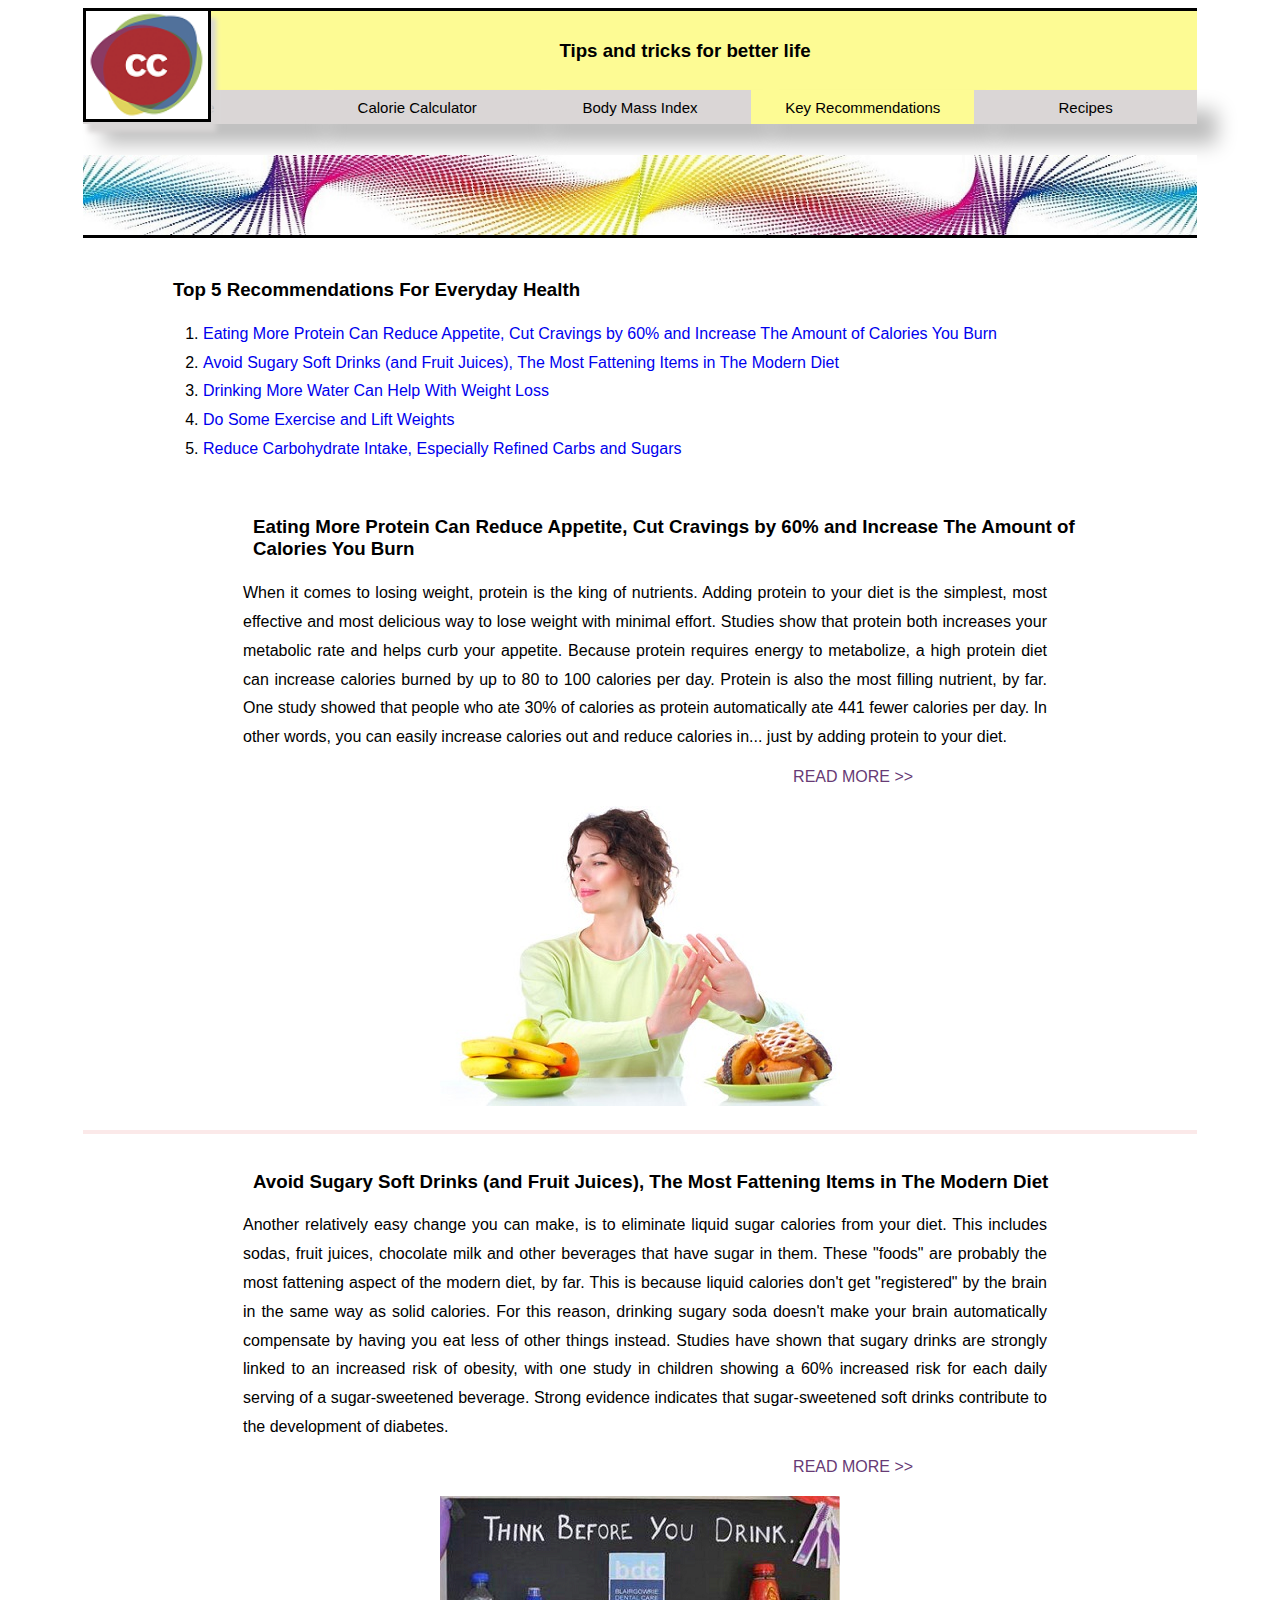
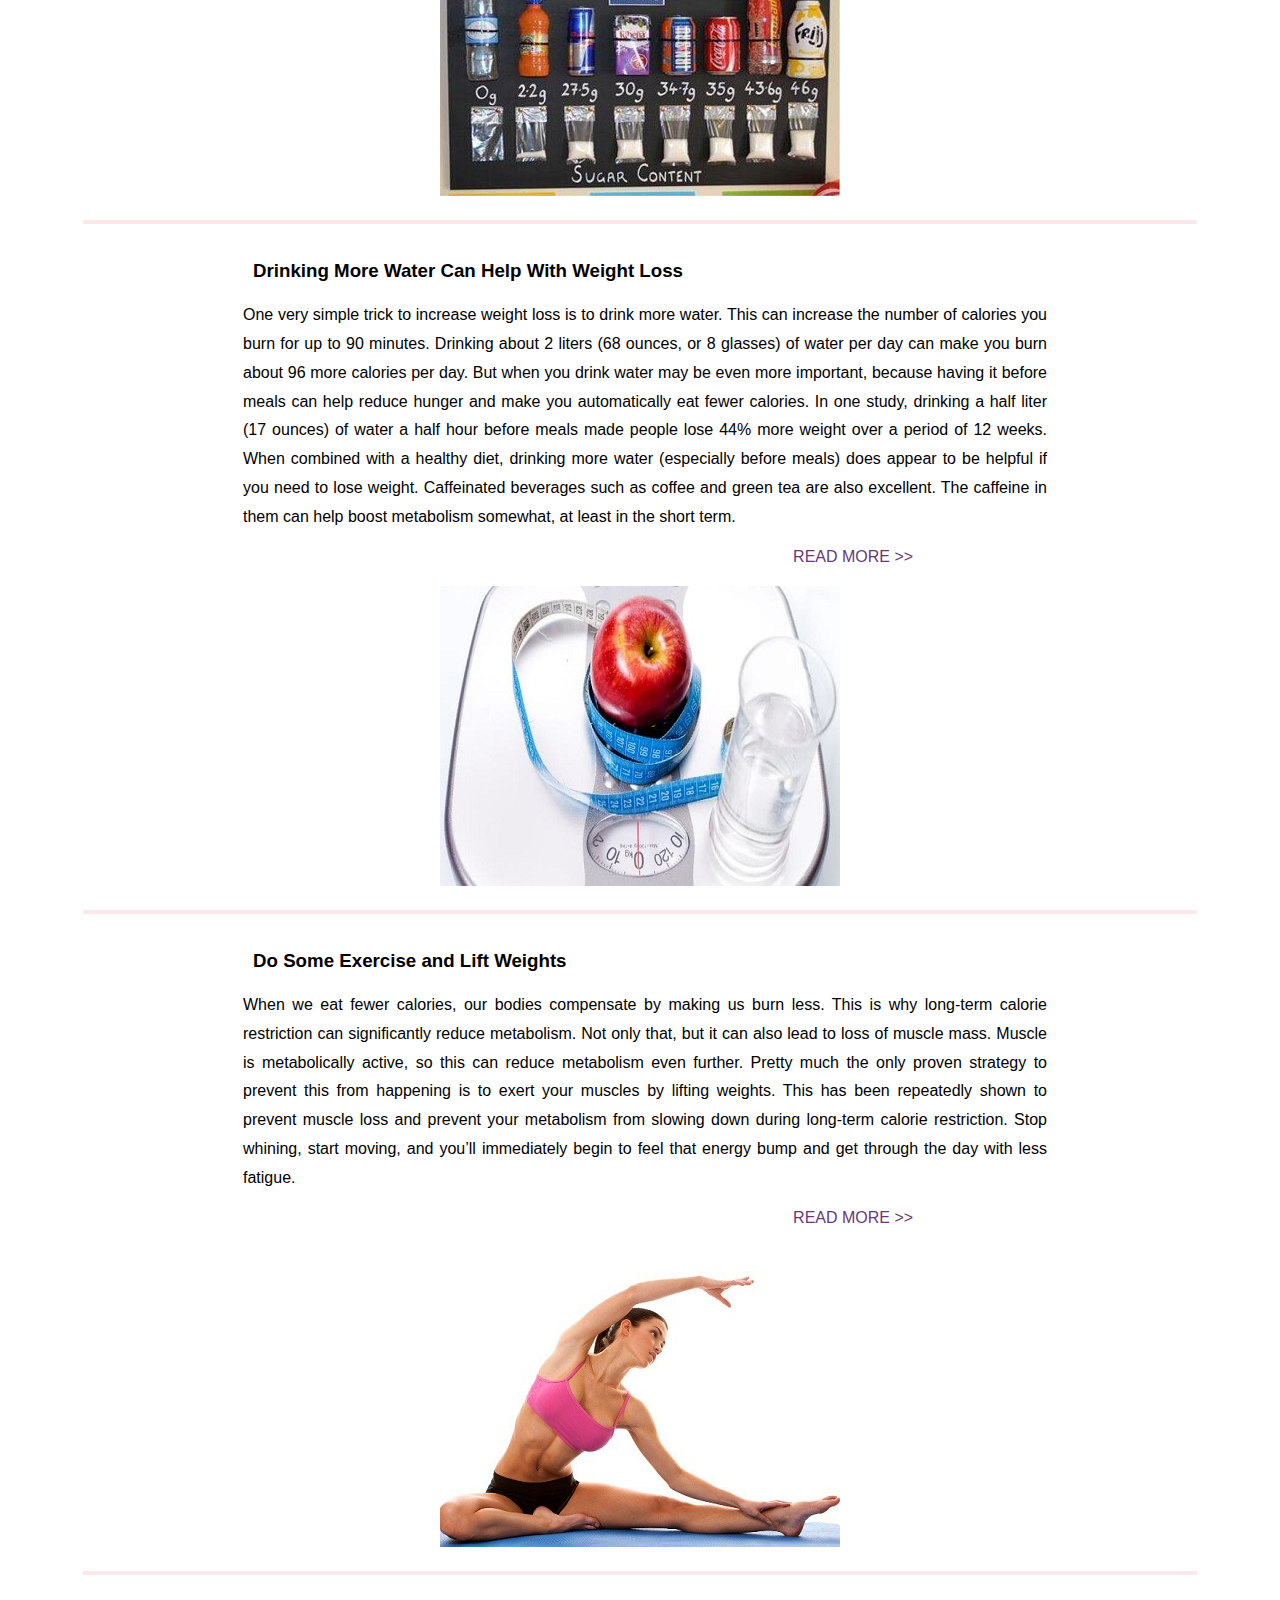
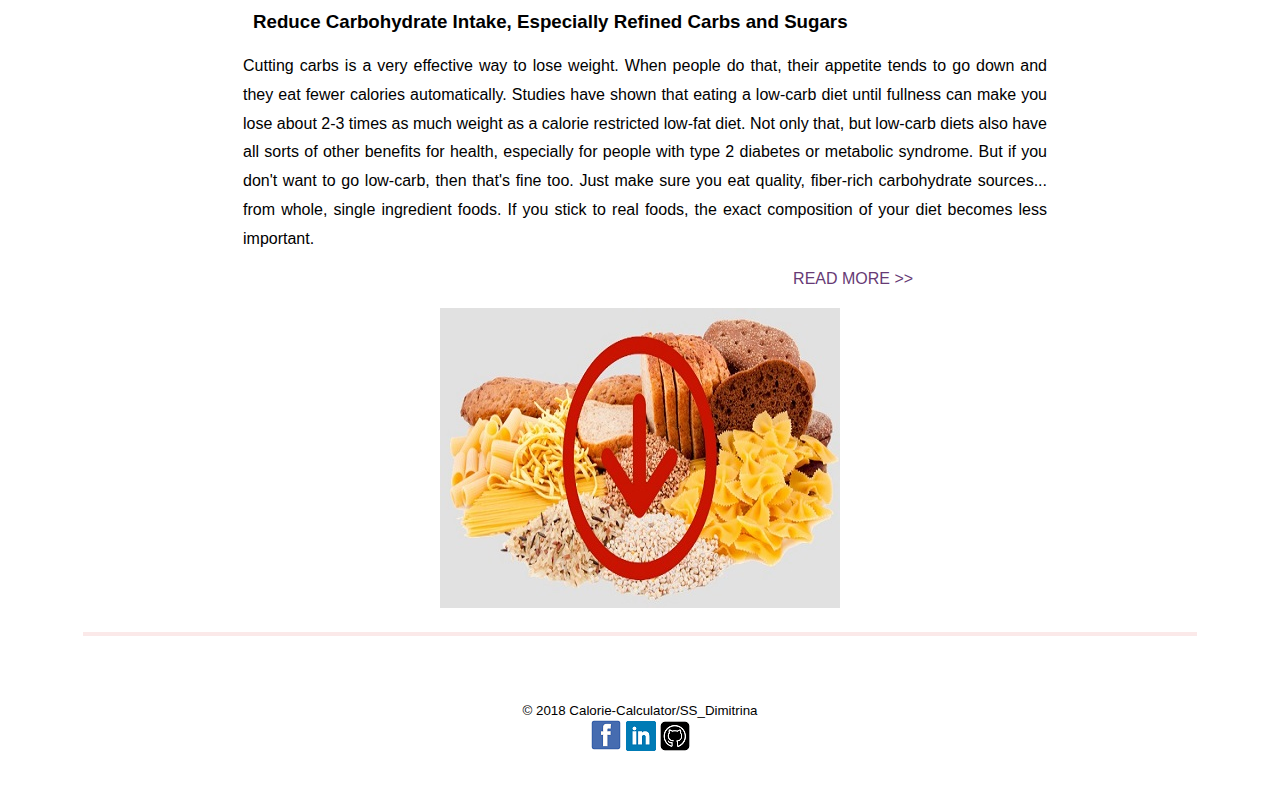
<file: SS_Dimitrina/html/Recommendations.html>
<!DOCTYPE html>
<html lang="en">
<head>
    <meta charset="utf-8">
    <meta name="viewport" content="width=device-width, initial-scale=1.0">
    <title>Calorie Calculator</title>
    <link rel="stylesheet" href="../css/main.css">
    <link rel="shortcut icon" href="../resources/iconTitle.ico" type="image/x-icon">
</head>
<body>

<!-- Header -->
<a href="../index.html">
    <img id="logo" src="../resources/logo.jpg" alt="logo">
</a>
<div id="homePage" class="tabcontent">
    <h3>The best website for calculating daily calorie intake and body mass index!</h3>
</div>
<div id="calorieCalculator" class="tabcontent">
    <h3>Count your calorie intake and see recommended intake per day for maintaining your weight</h3>
</div>
<div id="bmiCalculator" class="tabcontent">
    <h3>Calculate your Body Mass Index now by simply entering your weight and height</h3>
</div>
<div id="recommendations" class="tabcontent">
    <h3>Tips and tricks for better life</h3>
</div>
<div id="recipes" class="tabcontent">
    <h3>The most delicious, healthy and easy recipes you have to try</h3>
</div>
<button id="homePage-button" class="tablink" onclick="loadPage('../index.html')">Home</button>
<button id="calorieCalculator-button" class="tablink" onclick="loadPage('../html/CalorieCalculator.html')">Calorie
    Calculator
</button>
<button id="bmiCalculator-button" class="tablink" onclick="loadPage('../html/BMI.html')">Body Mass Index</button>
<button id="recommendations-button" class="tablink" onclick="loadPage('../html/Recommendations.html')">Key
    Recommendations
</button>
<button id="recipes-button" class="tablink" onclick="loadPage('../html/Recipes.html')">Recipes</button>
<div class="break">
</div>
<div class="center">
    <img id="wall" src="../resources/my_wall.jpg" alt="Wall">
</div>
<br>
<!-- End Header -->

<h3>Top 5 Recommendations For Everyday Health</h3>
<ol>
    <li>
        <a href="#recommendation1">Eating More Protein Can Reduce Appetite, Cut Cravings by 60% and Increase The Amount
            of Calories You Burn</a>
    </li>
    <li>
        <a href="#recommendation2">Avoid Sugary Soft Drinks (and Fruit Juices), The Most Fattening Items in The Modern
            Diet
        </a>
    <li>
        <a href="#recommendation3">Drinking More Water Can Help With Weight Loss</a>
    </li>
    <li>
        <a href="#recommendation4">Do Some Exercise and Lift Weights</a>
    </li>
    <li>
        <a href="#recommendation5">Reduce Carbohydrate Intake, Especially Refined Carbs and Sugars</a>
    </li>
</ol>
<br>
<img id="scrollButton" onclick="topFunction()" src="../resources/back-to-top.png" title="Go to top" alt="Go to top">
<div class="paragraph">
    <h3 id="recommendation1">Eating More Protein Can Reduce Appetite, Cut Cravings by 60% and Increase The Amount of
        Calories You Burn</h3>
    <p>
        When it comes to losing weight, protein is the king of nutrients. Adding protein to your diet is the simplest,
        most effective
        and most delicious way to lose weight with minimal effort. Studies show that protein both increases your
        metabolic
        rate and helps curb your appetite. Because protein requires energy to metabolize, a high protein diet can
        increase
        calories burned by up to 80 to 100 calories per day. Protein is also the most filling nutrient, by far. One
        study
        showed that people who ate 30% of calories as protein automatically ate 441 fewer calories per day. In other
        words, you can easily increase calories out and reduce calories in... just by adding protein to your diet.
    </p>
    <div id="hiddenInfoProtein" class="hidden-info">
        <p>
            Protein can also help fight cravings, which are the dieter's worst enemy. In one study, 25% of calories as
            protein reduced
            obsessive thoughts about food by 60% and cut the desire for late-night snacking by 50%. If you want to lose
            weight, sustainably, with minimal effort, then consider making a permanent increase in your protein intake.
            Not only will it help you lose, it will also prevent or at least significantly reduce weight regain, in case
            you ever decide to abandon your weight loss efforts.
        </p>
        <p>
            The “thermic effect of food” (TEF) is the energy we use to digest food into small, absorbable components.
            Protein has a higher
            TEF compared to carbs and fat meaning you’re actually burning more calories to process protein than to
            process
            the other two. It may be surprising, but it is a scientific fact that your body cannot effectively burn and
            use fat as energy if it doesn’t have help from either carbohydrate or protein. As you are losing weight,
            your body loses both muscle and fat. During this process it is especially important that you continue to
            eat enough protein in your diet. Having adequate protein coming in from your food fuels fat burning while
            preserving calorie-burning lean muscle.
        </p>
    </div>
    <a id="readMore1" class="read-more" onclick="changeVisibility('hiddenInfoProtein','readMore1')">READ MORE >></a>
    <div class="center">
        <img src="../resources/Reduces-Your-Appetite.jpg" alt="Reduce your appetite" class="margin">
    </div>
</div>
<br>
<div class="paragraph">
    <h3 id="recommendation2">Avoid Sugary Soft Drinks (and Fruit Juices), The Most Fattening Items in The Modern Diet
    </h3>
    <p>
        Another relatively easy change you can make, is to eliminate liquid sugar calories from your diet. This includes
        sodas, fruit
        juices, chocolate milk and other beverages that have sugar in them. These "foods" are probably the most
        fattening
        aspect of the modern diet, by far. This is because liquid calories don't get "registered" by the brain in the
        same way as solid calories. For this reason, drinking sugary soda doesn't make your brain automatically
        compensate
        by having you eat less of other things instead. Studies have shown that sugary drinks are strongly linked to
        an increased risk of obesity, with one study in children showing a 60% increased risk for each daily serving
        of a sugar-sweetened beverage. Strong evidence indicates that sugar-sweetened soft drinks contribute to the
        development
        of diabetes.
    </p>
    <div id="hiddenAvoidSugary" class="hidden-info">
        <p>
            It can have disastrous effects on metabolic health and raise your risk of all sorts of diseases. Although
            small amounts of
            natural sugars from foods (like fruit) are absolutely fine, large amounts from added sugar and sugary drinks
            can be an absolute disaster. There is absolutely NO physiological need for these beverages and the long-term
            benefits of avoiding them can be enormous.
        </p>
        <p>
            Drinks such as cordial, soft drinks, sports drinks, fruit juice drinks and flavoured mineral waters, all
            contain a lot of
            sugar and kilojoules. Pure fruit juice also contains a lot of sugar. And even though it’s a natural sugar
            rather than refined sugar, it still represents a significant number of kilojoules. So it’s always best to
            save these kinds of drinks for special occasions.
        </p>
        <p>
            Eating whole fruit is always better than consuming pure fruit juice or fruit juice drinks. Whole fruit
            contains both vitamins
            and fibre, and is more filling than juice. So when your kids eat whole fruits, they’re getting less sugar,
            and at the same time, more nutritional benefit.
        </p>
    </div>
    <a id="readMore2" class="read-more" onclick="changeVisibility('hiddenAvoidSugary','readMore2')">READ MORE >></a>
    <div class="center">
        <img src="../resources/think-before-you-drink.jpg" alt="Avoid sugary soft drinks" class="margin">
    </div>
</div>
<br>
<div class="paragraph">
    <h3 id="recommendation3">Drinking More Water Can Help With Weight Loss</h3>
    <p>
        One very simple trick to increase weight loss is to drink more water. This can increase the number of calories
        you burn for
        up to 90 minutes. Drinking about 2 liters (68 ounces, or 8 glasses) of water per day can make you burn about
        96 more calories per day. But when you drink water may be even more important, because having it before meals
        can help reduce hunger and make you automatically eat fewer calories. In one study, drinking a half liter (17
        ounces) of water a half hour before meals made people lose 44% more weight over a period of 12 weeks. When
        combined
        with a healthy diet, drinking more water (especially before meals) does appear to be helpful if you need to lose
        weight. Caffeinated beverages such as coffee and green tea are also excellent. The caffeine in them can help
        boost metabolism somewhat, at least in the short term.
    </p>
    <div id="hiddenMoreWater" class="hidden-info">
        <p>
            The amount of water people need per day is up for debate, but studies suggest adults need nine to 16 cups of
            H2O. However
            this number varies depending on activity level, age, and how much water people are consuming in coffee, tea,
            or water-rich veggies and fruit. Here’s how to keep yourself hydrated: Begin by drinking a glass of water
            as soon as you wake up, and 30 minutes before eating any big meal (This will help control appetite, too).
            Get in the habit of keeping a water bottle on hand at all times. And if the taste beings to bore, spice up
            the taste buds with a squeeze of citrus to the glass! Before you know it, all the benefits of water will
            be right at your fingertips… and in your body.
        </p>
        <p>
            Sweating at the gym causes muscles to lose water. And when the muscles don’t have enough water, they get
            tired. So for extra
            energy, try drinking water to push through that final set of squats.
        </p>
    </div>
    <a id="readMore3" class="read-more" onclick="changeVisibility('hiddenMoreWater','readMore3')">READ MORE >></a>
    <div class="center">
        <img src="../resources/more-water.jpg" alt="Drink more water" class="margin">
    </div>
</div>
<br>
<div class="paragraph">
    <h3 id="recommendation4">Do Some Exercise and Lift Weights</h3>
    <p>
        When we eat fewer calories, our bodies compensate by making us burn less. This is why long-term calorie
        restriction can significantly
        reduce metabolism. Not only that, but it can also lead to loss of muscle mass. Muscle is metabolically active,
        so this can reduce metabolism even further. Pretty much the only proven strategy to prevent this from happening
        is to exert your muscles by lifting weights. This has been repeatedly shown to prevent muscle loss and prevent
        your metabolism from slowing down during long-term calorie restriction. Stop whining, start moving, and you’ll
        immediately begin to feel that energy bump and get through the day with less fatigue.
    </p>
    <div id="hiddenDoExercise" class="hidden-info">
        <p>
            Of course, we don't want to just lose fat... we want to make sure that what is beneath also looks good. If
            you can't get
            to a gym, then consider doing some body weight exercises like push ups, squats, sit ups, etc. Doing some
            cardio like walking, swimming or jogging can also be important. Not so much for weight loss, but for optimal
            health and general wellbeing. Of course, exercise also has a plethora of other benefits that go way beyond
            just weight loss... such as a longer life, lower risk of disease, more energy and feeling better every day.
        </p>
        <p>
            A few studies have found that physically fit kids perform better on standardized tests, though more research
            needs to be
            done on the topic. Even moderate walking helps boost cognitive functions like reasoning, memory, attention
            span, and the expansion of information and knowledge. Keep your neurons in shape as well as your booty.
        </p>
        <p>
            When you exercise you feel better, you look better, you get stronger, you feel a sense of accomplishment,
            and that rush of
            endorphins has a ripple effect on everything you do. When you feel better, you feel empowered and more
            confident.
            Win-win!
        </p>
    </div>
    <a id="readMore4" class="read-more" onclick="changeVisibility('hiddenDoExercise','readMore4')">READ MORE >></a>
    <div class="center">
        <img src="../resources/do-exercise.jpg" alt="Do exercise" class="margin">
    </div>
</div>
<br>
<div class="paragraph">
    <h3 id="recommendation5">Reduce Carbohydrate Intake, Especially Refined Carbs and Sugars</h3>
    <p>
        Cutting carbs is a very effective way to lose weight. When people do that, their appetite tends to go down and
        they eat fewer
        calories automatically. Studies have shown that eating a low-carb diet until fullness can make you lose about
        2-3 times as much weight as a calorie restricted low-fat diet. Not only that, but low-carb diets also have all
        sorts of other benefits for health, especially for people with type 2 diabetes or metabolic syndrome. But if
        you don't want to go low-carb, then that's fine too. Just make sure you eat quality, fiber-rich carbohydrate
        sources... from whole, single ingredient foods. If you stick to real foods, the exact composition of your diet
        becomes less important.
    </p>
    <div id="hiddenReduceCarbs" class="hidden-info">
        <p>
            Carbs are classified as complex (starches and fiber) and simple (sugar). They are found in grains, fruits,
            vegetables, and
            milk. Most vegetables are relatively low in carbs, and shellfish contain small amounts of carb. When carbs
            are digested, they break into small particles of sugar (galactose, glucose, and fructose) that enter through
            the small intestine into the blood stream, then to the liver where they are converted into glucose (sugar).
            Glucose is the primary energy that fuels muscles and the brain. Excess glucose is stored as glycogen in the
            liver and muscles. When the body reaches storage capacity for glycogen, glucose is stored as fat. This is
            why eating too many carbs can lead to weight gain. Thus, the body needs carbs to function properly. However,
            most people consume far more carbs than they need.
        </p>
        <p>
            Not all carbs are created equal. Complex carbs include whole grains and whole fruits and vegetables, which
            all contain lots
            of fiber and vital phytonutrients. Fiber is digested and converted to glucose slowly, which helps to keep
            the blood sugar levels in check. Simple carbs, on the other hand, include pre-processed foods (such as
            refined
            white flour), white sugar, and fruit juices without any pulp. Simple carbs are digested very quickly and
            can cause a spike in your blood sugar. When eating carbs, opt for complex carbs to get the most benefit from
            fiber and other phytonutrients from the plants.
        </p>
    </div>
    <a id="readMore5" class="read-more" onclick="changeVisibility('hiddenReduceCarbs','readMore5')">READ MORE >></a>
    <div class="center">
        <img src="../resources/reduce-carbs-intake.jpg" alt="Reduce carbs intake" class="margin">
    </div>
</div>
<div class="break">
</div>

<!-- Footer -->
<div class="center">
    <small>&copy; 2018 Calorie-Calculator/SS_Dimitrina</small>
    <br>
    <div>
        <a target="_blank" href="https://www.facebook.com/dimitrina.beleva">
            <img src="../resources/facebook-icon.png" alt="facebook-icon">
        </a>
        <a target="_blank" href="https://www.linkedin.com/in/dimitrina-beleva-0bbb1076/">
            <img src="../resources/linkedin-icon.png" alt="linked-icon">
        </a>
        <a target="_blank" href="https://github.com/dimitrina-beleva/Calorie-Calculator">
            <img src="../resources/github-icon.png" alt="github-icon">
        </a>
    </div>
</div>
<!-- End Footer -->

<script src="../libs/jquery-3.3.1.min.js"></script>
<script src="../js/main.js"></script>
<script src="../js/recommendations.js"></script>
</body>
</html>
</file>
<file: SS_Dimitrina/css/main.css>
body {font-family: "Lato", sans-serif;}

html {
    margin: 0px 75px 40px;
}

.tablink {
    position: relative;
    background-color: rgb(218, 214, 214);
    color:black;
    float: left;
    border: none;
    outline: none;
    cursor: pointer;
    padding: 8.5px 0px 8.5px 0px;
    font-size: 15px;
    width: 20%;
    box-shadow: 20px 20px 20px rgb(0, 0, 0, 0.266);
    transition: 1s;
}

.tablink:hover {
    position: relative;
    background-color: rgb(177, 174, 174);
    color: blue;
}

.tabcontent {
    position: relative;
    color: black;
    display: none;
    padding: 10px;
    text-align: center;
    border-top: solid black;
}

.paragraph {
    position: relative;
    border-bottom: solid 4px rgba(248, 211, 211, 0.507);
    padding-left: 80px;
    padding-right: 80px;
}

.italic {
    font-style: italic;
    font-size: 13px; 
    padding-left: 20px;
}
.center { 
    margin: auto; 
    text-align: center;
}

.tableCalculator {
    position: relative;
    background-color: bisque;
    border: solid 2px black;
    box-shadow: 0 0 15px rgb(116, 115, 115);
    -webkit-box-shadow: 0 0 15px rgb(116, 115, 115);
    padding: 20px;
    width: 400px;
    margin-left: 100px;
}

#searchInput {
    position: relative;
    width: 240px;
    font-style: italic;
    padding-left: 0px;
}

.search {
margin-right: 0px;
padding-left: 100px;
}

.recommendedCalorieIntakeCalculator {
    background-color:rgb(210, 250, 151); 
    position: relative;
    box-shadow: 0 0 15px rgb(116, 115, 115);
    -webkit-box-shadow: 0 0 15px rgb(116, 115, 115);
    padding: 20px;
    width: 400px;
    margin-left: 100px;
}

#img-male-female {
    position: relative;
}

.gender-image {
    width: 90px;
    height: 90px;
    border: solid 10px rgba(245, 168, 26, 0.829);
    border-radius: 50%;
    margin: 10px;
}

label {
    display: block;
    margin: 5px 0 0 0;
}

.overflow {
    height: 40px;
  }

#scrollButton {
    display: none;
    position: fixed;
    bottom: 50px;
    right: 50px;
    z-index: 99;
    outline: none;
    border: solid 10px rgba(245, 168, 26, 0.829);
    background-color: rgba(245, 168, 26, 0.829);
    cursor: pointer;
    border-radius: 50%;
    opacity: 1;
}

#scrollButton:hover {
    border: solid 10px rgba(63, 175, 48, 0.644); 
    background-color: rgba(63, 175, 48, 0.644);
    opacity: 0.9;
}

.block-images {
    position: relative;
    padding-left:195px;
    padding-right: 195px; 
}

.block-images:hover {
    display: block;
    text-decoration: none;
    transition: color 0.4s ease;
    box-sizing: border-box;
}

.recipe-images {
    position: relative;
    cursor: pointer;
    transition: 0.5s ease;
    filter: saturate(100%);
}

.recipes h3 {
    padding-top: 15px;
}

.recipe-images:hover {
    position: relative;
    filter: saturate(150%);
}

.non-display {
display: none;
}

.hidden {
visibility: hidden;
}

.border {
    border: solid 2px black;
    background-image: url(../resources/recipe-book-background.png);
    box-shadow : 5px 10px 5px rgb(218, 214, 214);
    border-top: solid 2px black;
    border-bottom: solid 2px black;
    border-radius: 10px;
    padding-left: 50px;
    padding-right: 50px;
}

.recipe-details {
    position: relative; 
    border: solid 1px rgb(125, 127, 129);
    background-color: rgba(255, 255, 255, 0.66);
    padding: 10px;
}

.ingredients {
    position: relative;
    font-size: 12px;
    font-style: italic;
    font-style: bold;
}

.method {
    position: absolute;
    top:0;
    right:0;
    margin-left: 310px;
    padding-top: 70px;
    font-size: 90%;
    color: black;
    font-style: italic;

}

.preparation {
    position: relative;
    font-style: italic;
    font-weight: bold;
    font-size: 70%;
}

.images {
    position: relative;
    top: 10px;
    left: 10px;
    padding: 10px;
}

.carousel {
    position: relative;
    margin-top: 26px;
    padding-left: 180px;
    padding-right: 180px;
}

.carousel-inner {
    position: relative;
    overflow: hidden;
    width: 100%;
    height: 500px;
    background-image: url("../resources/tablecloth-backround.png");
    border-radius: 20%;
    border: solid 2px black;
    box-shadow: 0 8px 16px 0 rgba(0,0,0,0.2), 0 6px 40px 0 rgba(0,0,0,0.19);
}

.carousel-open:checked + .carousel-item {
    position: static;
    opacity: 100;
}

.carousel-item {
    position: absolute;
    opacity: 0;
}

.carousel-item img {
    height: auto;
    padding: 5px;
    margin: 30px 20px 30px;
    border-radius: 45%;
    width:30%;
}

.carousel-item h3 {
    font-size: 30px;
    margin-left: 20px;
}

.carousel-item p {
    font-style: italic;
    margin-left: 120px;
}

.carousel-control {
    background: rgba(0, 0, 0, 0.28);
    border-radius: 50%;
    color: rgb(255, 255, 255);
    cursor: pointer;
    display: none;
    font-size: 40px;
    height: 40px;
    line-height: 35px;
    position: absolute;
    top: 50%;
    -webkit-transform: translate(0, -50%);
    cursor: pointer;
    -ms-transform: translate(0, -50%);
    transform: translate(0, -50%);
    text-align: center;
    width: 40px;
    z-index: 10;
}

.carousel-control.prev {
    left: 2%;
}

.carousel-control.next {
    right: 2%;
}

.carousel-control:hover {
    background: rgba(0, 0, 0, 0.8);
    color: rgb(170, 170, 170);
}

#carousel-1:checked ~ .control-1,
#carousel-2:checked ~ .control-2,
#carousel-3:checked ~ .control-3 {
    display: block;
}

.carousel-indicators {
    list-style: none;
    margin: 0;
    padding: 0;
    position: absolute;
    bottom: 2%;
    left: 0;
    right: 0;
    text-align: center;
    z-index: 10;
}

.carousel-indicators li {
    display: inline-block;
    margin: 0 5px;
}

.carousel-bullet {
    color: rgb(248, 183, 183);
    cursor: pointer;
    display: block;
    font-size: 55px;
}

.carousel-bullet:hover {
    color: rgb(170, 170, 170);
}

#carousel-1:checked ~ .control-1 ~ .carousel-indicators li:nth-child(1) .carousel-bullet,
#carousel-2:checked ~ .control-2 ~ .carousel-indicators li:nth-child(2) .carousel-bullet,
#carousel-3:checked ~ .control-3 ~ .carousel-indicators li:nth-child(3) .carousel-bullet {
    color: rgb(66, 139, 202);
}

.tableBMI {
    position: relative;
    width: 350px;
    border: solid 2px rgb(125, 127, 129);
    background-color: rgba(248, 183, 183, 0.432);
    box-shadow: 0 0 15px rgb(116, 115, 115);
    -webkit-box-shadow: 0 0 15px rgb(116, 115, 115);
    margin-left: 95px;
    margin-right: 75px;
}

.tableBMI td, th {
    border: 1px solid black;
}

.break { 
    padding-bottom: 65px; 
}

#homePage {
    background-color:rgb(218, 214,214); 
}

#calorieCalculator {
    background-color:rgb(210, 250, 151); 
}

#bmiCalculator {
    background-color:rgb(194, 240, 248);
}

#recommendations {
    background-color:rgb(253, 251, 148); 
}

#recipes {
    background-color:rgb(252, 202, 137); 
}

#table-products {
    position: relative;
    font-family: "Trebuchet MS", Arial, Helvetica, sans-serif;
    border-collapse: collapse;
    width: 350px;
    text-align: center;
    font-size: 15px;
}

#table-products td, #table-products th {
    border: 1px solid rgba(39, 107, 121, 0.596);
    padding: 2px;
}

#table-products tr:nth-child(even) {
    background-color: rgb(242, 248, 248);
}

#table-products tr:hover {
    background-color: rgba(179, 177, 175, 0.616);
}

#table-products th {
    padding-top: 12px;
    padding-bottom: 12px;
    text-align: center;
    background-color:rgba(102, 252, 164, 0.596);
    color: black;
    font-size: 16px;
}

.height-weight-input {
    position: relative;
    margin: 5px;
}

label {margin: 7px 0 0 4px;}

.rdci-button {margin: 20px;}

.calculate-or-reset-button {
    position: relative;
    width: 146px;
    height: 48px;
    font-size: 16px;
    font-weight: bold;
    color: white;
    text-transform: uppercase;
    text-align: center;
    border-radius: 10px;
    transition-duration: 0.4s;
    box-shadow: 0 8px 16px 0 rgba(0,0,0,0.2), 0 6px 20px 0 rgba(0,0,0,0.19);
}

.calculate-button {
    background-color: rgba(63, 175, 48, 0.644);
}

.reset-button {
    background-color: rgba(245, 168, 26, 0.829);
}

.calculate-calorie-button {
    margin-left: 130px; 
}

.calculate-or-reset-button:hover {
    background-color: rgba(39, 107, 121, 0.596);
}

        
.calculate-or-reset-button:active {
    background-color: rgb(112, 122, 54);
    box-shadow: 0 5px rgb(119, 117, 117);
    transform: translateY(4px);
}

.read-more {      
    margin-left: 65%; 
    padding: 3px 10px;
    color: rgb(103, 58, 117); 
    cursor: pointer;
}

.read-more:hover {
    color: blue;
    text-decoration: underline;
}

.hidden-info {
    visibility: hidden;
    display: none;
    color: black;
}

.margin {
    margin-bottom: 20px;
    margin-top: 20px;
}

.amount {
    font: bold;
    font-size: 25px;
}

#wall {position: relative; 
    border-bottom-style: solid;
}

#logo {
    position: absolute;
    left: 0px;
    top: 0px;
    z-index: 1;
    margin-left: 83px;
    margin-top: 8px; 
    filter: grayscale(40%);
    box-shadow : 5px 10px 5px rgb(218, 214, 214);
    border: solid black;
    height: 12%;
}

li a:hover {
    position: relative;
    color: blue;
}

tr th {
    font-size: 90%;
    color: rgb(28, 28, 168);    
    font-style: italic;
    padding-left: 20px;
}

h3, h4 {
    position: relative;
    margin-left: 90px;
}

p, ol, ul {
    position: relative;
    line-height: 1.8;
    text-align: justify;
    margin-left: 80px; 
    margin-right: 70px;
}

img {
    max-width: 100%;
    height: auto;
}

a {
    cursor: pointer;
    text-decoration: none;
}

.calc-area {
	margin:0 auto;
	max-width:932px;
	padding: 0 10px;
}

.top-area-calc {
	background:rgb(246, 246, 246);
	position:relative;
    overflow:hidden;
    box-shadow: 0 0 15px rgb(116, 115, 115);
    -webkit-box-shadow: 0 0 15px rgb(116, 115, 115);
    padding: 5px;
    margin-left: 100px;
    width: 690px;
}

.top-area-calc .img {
    max-width: 100%;
    height: auto;
}

.calc-frame {
    position: relative;
    background:rgb(233, 233, 233);
    box-shadow: 0 0 15px rgb(116, 115, 115);
    -webkit-box-shadow: 0 0 15px rgb(116, 115, 115);
    padding: 5px;
    margin-left: 100px;
    width: 700px;
	overflow: hidden;
}

.calc-main-area .box {
    display: none;
    position: relative;
    overflow: hidden;
    padding-bottom: 15px;
}

.box #box03 {
    display: none;
}

.calc-frame .img {
    max-width: 100%;
    height: auto;
}

.calc-frame .text-box {
	overflow:hidden;
    padding:62px 0 3px 2px;
    top: 15%;
    right:25%;
}

.calc-frame .error-txt {
	display:block;
	color:rgb(237, 121, 84);
	font-size:16px;
	line-height:20px;
	font-style:italic;
    opacity:0;
}

.calc-frame h3 {
	margin:0 0 20px;
	font-size:17px;
}

.calc-frame .row {
	overflow:hidden;
	padding:0 0 39px;
}

.calc-frame .row input {
	float:left;
	width:76px;
	margin:0 15px 0 0;
	border:solid rgb(209, 211, 212);
	border-width:2px 0 0 2px;
	background:rgb(255, 255, 255);
	font-size:26px;
	height:20px;
	padding:7px 15px;
	text-align:center;
}

.calc-frame .row .txt {
	float:left;
	padding:10px 0 0;
	font-size:17px;
	line-height:26px;
	font-weight:bold;
}

.btn-next {
	display:block;
	width:146px;
	height:48px;
	background:rgba(245, 168, 26, 0.829);
	text-decoration:none;
	text-transform:uppercase;
	color:rgb(255, 255, 255)!important;
	font-weight:bold;
	font-size:18px;
	line-height:48px;
	border-radius:10px;
	text-align:center;
    box-shadow: 0 0 3px rgb(116, 115, 115);
    -webkit-box-shadow: 0 0 3px rgb(116, 115, 115);
}

.btn-next:hover {
    opacity:0.8;
    text-decoration: none!important;
}

.result-area-calc {
	background:rgb(255, 255, 255);
    box-shadow: 0 0 15px rgb(116, 115, 115);
    -webkit-box-shadow: 0 0 15px rgb(116, 115, 115);
    display:none;
}

.result-area-calc:first-child {
    display:block;
}

.result-area-calc:after {
	content:"";
	clear:both;
	display:block;
}

.result-area-calc .img-box {
	max-width:355px;
	float:left;
	width:40%;
	box-sizing:border-box;
	-webkit-box-sizing:border-box;
	position:relative;
	text-align:center;
	padding:72px 10px 15px;
}

.result-area-calc .img-box .title {
	position:absolute;
	top:-15px;
	left:0;
	width:100%;
	text-align:center;
}

.result-area-calc .img-box .title h2 {
	background:rgb(65, 64, 66)!important;
	color:rgb(255, 255, 255);
	font:bold 24px/29px "Oswald", Arial, Helvetica, sans-serif;
}

a.btn-next.calculate {
text-decoration: none!important;
}

.result-area-calc .img-box .title h2:after {
background:none;
}

.info-area h2 span {
    background: none!important;
    padding: 0px!important;
}

.result-area-calc .txt-box {
	overflow:hidden;
	background:rgb(246, 246, 246);
    color:rgb(35, 31, 32);
    margin-left: 0px;
    display:block;
}

.result-area-calc .top-lst-calc {
	font-size:20px;
	line-height:24px;
	margin:0 0 25px;
	padding:0 0 20px;
	border-bottom:1px solid rgb(177, 178, 181);
	list-style:none;
}

.result-area-calc .top-lst-calc li {
    padding:0 0 10px;
}

.result-area-calc .txt-box .ttl { 
	display:block;
	font-size:20px;
	line-height:28px;
	padding:0 0 10px;
}

#result01.result-area-calc .txt-box .ttl .decor {
    color:rgb(153, 186, 185);
}

#result02.result-area-calc .txt-box .ttl .decor {
    color:rgb(166, 186, 82);
}

#result03.result-area-calc .txt-box .ttl .decor {
    color:rgb(244, 180, 0);
}

#result04.result-area-calc .txt-box .ttl .decor {
    color:rgb(230, 108, 107);
}

.result-area-calc .txt-box .add-text {
	display:block;
	color:rgb(230, 108, 107);
	font-size:14px;
	line-height:18px;
	font-style:italic;
	font-weight:normal;
}

.result-area-calc .txt-box p {
	margin:0 0 20px;
	font-size:14px;
	line-height:18px;
}

.result-area-holder {
	display:inline-block;
	vertical-align:top;
	color:rgb(75, 187, 201);
	font-weight:bold;
	font-size:16px;
	line-height:22px;
    text-decoration:none;
    margin-left: 100px;
    width: 700px;
    display:inline-block;
    position: relative;
}
	
.top-area-calc .img {
	width:auto;
	margin:0;
	max-width:none;
    float: left;
}
    
.top-area-calc .txt-box {
	padding:0 20px;
    text-align:center;
    left:0;
}
    
.calc-frame {
     padding:5px 0;
}

.calc-frame .img {
	width:auto;
	margin:0;
	max-width:none;
    float: left;
}

.calc-frame .text-box {
    max-width:230px;
    margin:0 auto;
    padding:70px 0;
}
    
.result-area-calc .img-box {
	width:auto;
    float: left;
}

.result-area-calc .txt-box {
    padding:25px;
    margin:0 auto;
    width:auto;
}

.calculate-form:invalid {
    border-bottom: 2px solid rgb(230, 108, 107);
}

.calculate-form:valid {
    border-bottom: 2px solid rgb(107, 230, 134);
}

#recommended-intake-form input[type="number"] {
    width: 100px;
    height: 18px;
}
</file>
